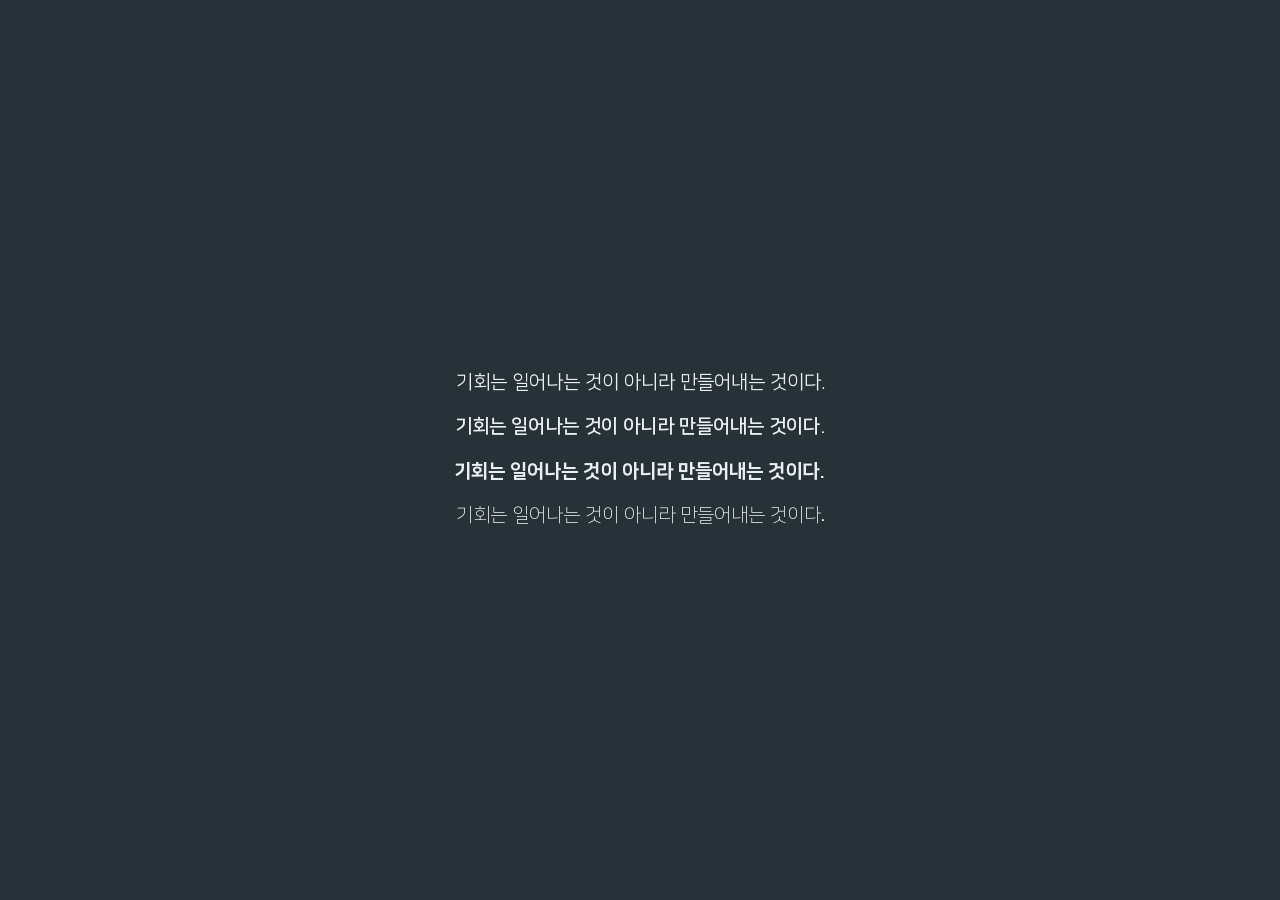
<file: 220106_study/resources/css/font/index.html>
<!DOCTYPE html>
<html lang="ko">

<head>
  <title>나눔스퀘어 웹폰트</title>
  <meta charset="UTF-8">
  <meta name="viewport" content="width=device-width, initial-scale=1">
  <link href="nanumsquare.css" rel="stylesheet">
  <style>
    html, body{margin:0;padding:0;height:100%}
    body{background-color:#263238;font:1.2em/1.3em 'NanumSquare', sans-serif;color:#ECEFF1}
    body > div{display:table;width:100%;height:100%}
    body > div > div{display:table-cell;vertical-align:middle}
    p{text-align:center}
    p strong.extra{font-weight: 800}
    p.light{font-weight: 300}
  </style>
</head>

<body>

  <div>
    <div>
      <p>기회는 일어나는 것이 아니라 만들어내는 것이다.</p>
      <p><strong>기회는 일어나는 것이 아니라 만들어내는 것이다.</strong></p>
      <p><strong class="extra">기회는 일어나는 것이 아니라 만들어내는 것이다.</strong></p>
      <p class="light">기회는 일어나는 것이 아니라 만들어내는 것이다.</p>
    </div>
  </div>

</body>

</html>
</file>
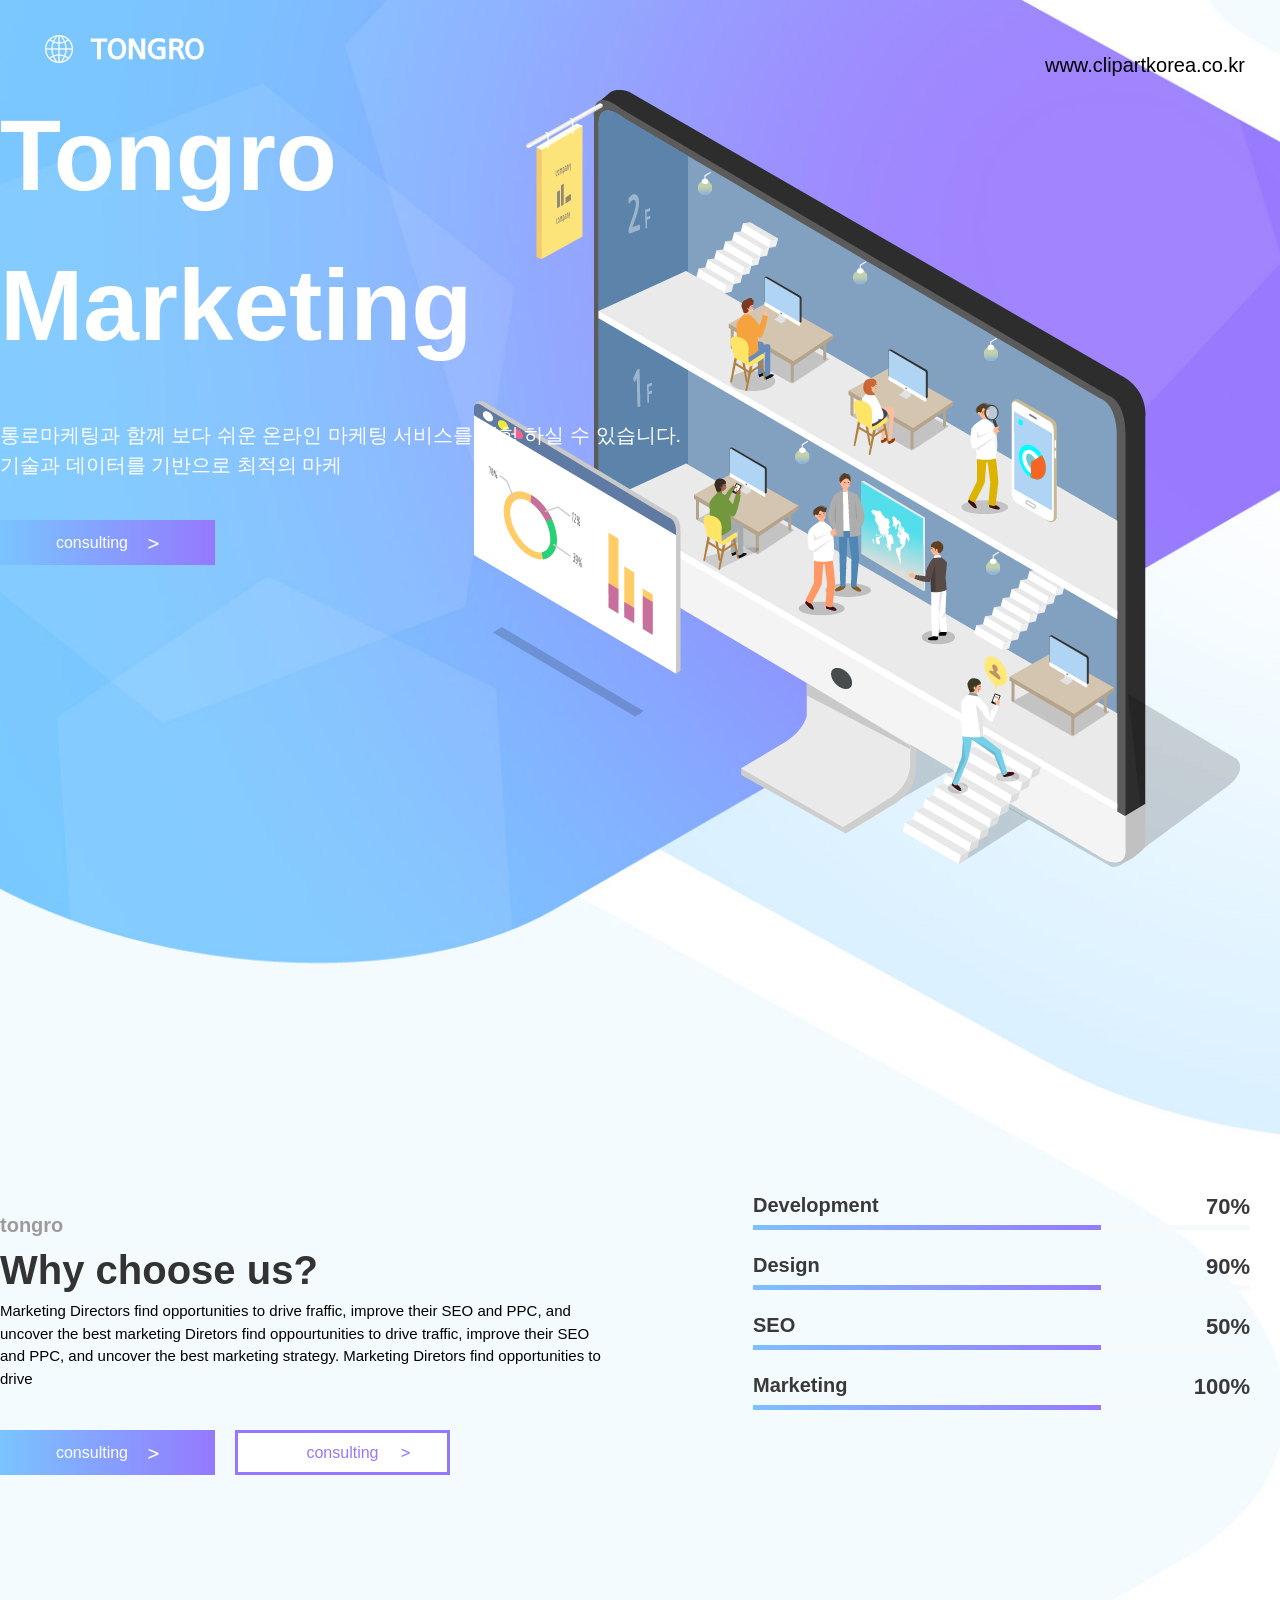
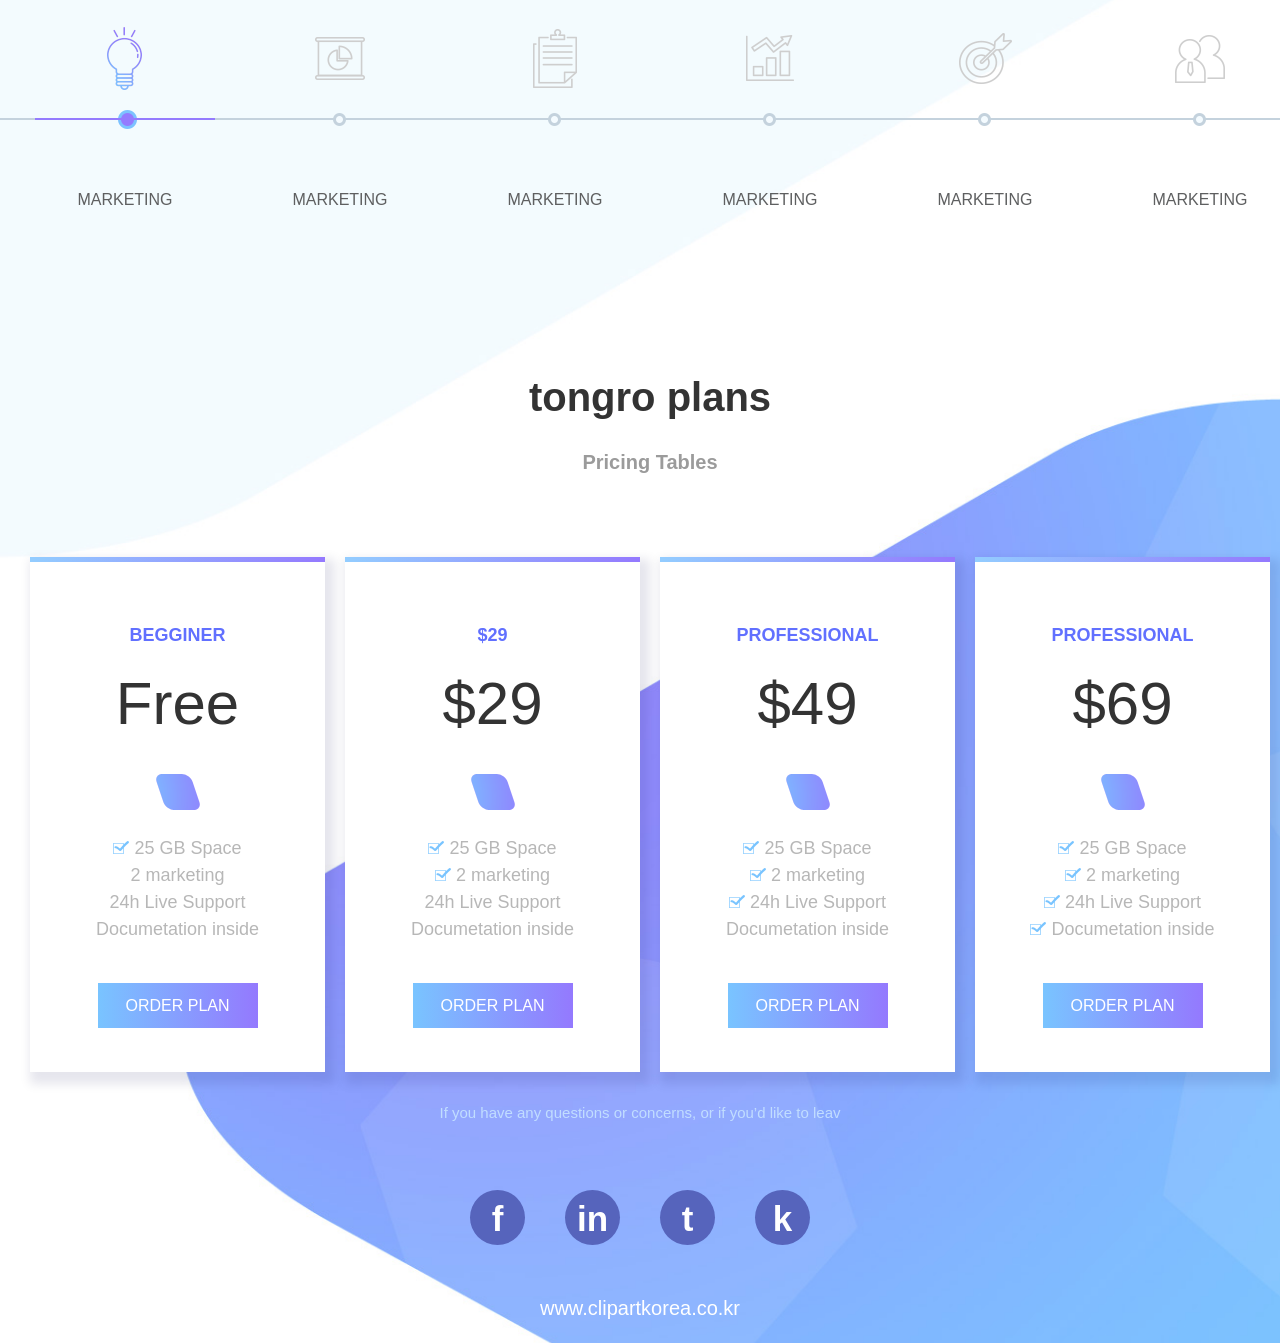
<file: 210507_study/study.html>
<!DOCTYPE html>
<html lang="en">
<head>
    <meta charset="UTF-8">
    <meta http-equiv="X-UA-Compatible" content="IE=edge">
    <meta name="viewport" content="width=device-width, initial-scale=1.0">
    <link rel="stylesheet" href="resources/css/layout.css"
    <title></title>
    <script src="https://code.jquery.com/jquery-3.6.0.min.js"></script>
    <script>
        // $('document').ready(function(){
        //     test();
        // })
        // // test 함수
        // function test() {
        //     console.log('함수 불러옴');
        //     var btnTest = $('.btn_test');
        //     btnTest.click(function(){
        //         console.log('클릭 이벤트');
        //     });
        // }

         $('document').ready(function(){
            test();
         })       
         function test(){
             console.log('함수불러옴');
             var btnTest = $('.btn_test');        
             btnTest.click(function(){
                console.log('클릭이벤트');
             });
             console.log(22);
         }

         $('document').ready(funtion(){

             test();
         })

         function test(){
            console.log('함수불러옴');
            var btnTest = $('.btn_test');
            btnTest.click(function(){
                console.log('클릭이벤트')
            });
            console.log(11);
            
         }  
    </script>
</head>
<body>
    <!-- (s) wrap -->
    <div id="wrap">
        <!-- (s) header -->
         <div id="header">
             <h1 class="logo"><img src="resources/img/logo.png" alt="로고이미미지"></h1>
             <div class="lnk_bx"><a href="#none" class="link_to">www.clipartkorea.co.kr</a></div>             
         </div> 
         <!-- (s) container -->
         <div id="container">
            <!-- (e) header -->
            <!-- (s) visual -->
            <!-- <button class="btn_test">테스트버튼</button> -->
            <section class="visual">
                <div class="inner">
                    <h2 class="info_tit">
                        Tongro<br> Marketing
                    </h2>
                    <div class="info_txt">
                        통로마케팅과 함께 보다 쉬운 온라인 마케팅 서비스를 경험 하실 수 있습니다. <br>
                        기술과 데이터를 기반으로 최적의 마케
                    </div>
                    <div class="btn_wrap">
                        <button class="btn type1">consulting</button>
                    </div>             
                </div>  
            </section>         
            <!-- (e) visual -->
            <!-- (s) introduce -->
            <section class="introduce">
                <div class="inner">
                    <!-- (s) basic_info -->
                    <div class="basic_info">                
                        <h2 class="con_tit">
                            <span class="txt">
                                tongro                    
                            </span>
                            Why choose us?
                        </h2>
                        <div class="txt">
                            Marketing Directors find opportunities to drive fraffic, improve
                            their SEO and PPC, and uncover the best marketing Diretors find oppourtunities
                            to drive traffic, improve their SEO and PPC, and uncover the best marketing strategy.
                            Marketing Diretors find opportunities to drive
                        </div>
                        <div class="btn_wrap">
                            <button class="btn type1">consulting</button>
                            <button class="btn type2">consulting</button>
                        </div>                
                    </div>
                    <!-- (e) basic_info -->
                    <!-- (s) chart_info -->
                    <div class="chart">
                        <ul class="chart_list">
                            <li class="item">                        
                                <div class="process_chart">
                                    <div class="chart_tit">
                                        Development
                                    </div>    
                                    <div class="chart_num">
                                        70%
                                    </div>
                                    <div class="bar">
                                        <span class="gauge" data-percent="70"></span>    
                                    </div>
                                </div>                        
                            </li>
                            <li class="item">                             
                                <div class="process_chart">
                                    <div class="chart_tit">
                                        Design
                                    </div>    
                                    <div class="chart_num">
                                        90%
                                    </div>
                                    <div class="bar">
                                        <span class="gauge" data-percent="70"></span>    
                                    </div>
                                </div>                        
                            </li>
                            <li class="item">                     
                                <div class="process_chart">
                                    <div class="chart_tit">
                                        SEO
                                    </div>    
                                    <div class="chart_num">
                                        50%
                                    </div>
                                    <div class="bar">
                                        <span class="gauge" data-percent="70"></span>    
                                    </div>
                                </div>                        
                            </li>
                            <li class="item">                     
                                <div class="process_chart">
                                    <div class="chart_tit">
                                        Marketing
                                    </div>    
                                    <div class="chart_num">
                                        100%
                                    </div>
                                    <div class="bar">
                                        <span class="gauge" data-percent="70"></span>    
                                    </div>
                                </div>                        
                            </li>
                        </ul>  
                    </div>
                    <!-- (e) chart_info -->
                </div>
            </section>
            <!-- (e) choose_box -->
            <!-- (s) table_box -->
            <section class="business">
                <div class="inner">
                    <ol class="field_list">
                        <li class="item active"><span class="menu ico_bulb"></span><span class="txt">MARKETING</span></li>
                        <li class="item"><span class="menu ico_chart"></span><span class="txt">MARKETING</span></li>
                        <li class="item"><span class="menu ico_record"></span><span class="txt">MARKETING</span></li>
                        <li class="item"><span class="menu ico_graph"></span><span class="txt">MARKETING</span></li>
                        <li class="item"><span class="menu ico_target"></span><span class="txt">MARKETING</span></li>
                        <li class="item"><span class="menu ico_person"></span><span class="txt">MARKETING</span></li>
                    </ol>
                </div>
            </section>
            <!-- (e) table_box -->
            <!-- (s) pricing_box -->
            <section class="pricing_box">
                <div class="inner">
                    <h2 class="con_tit">
                        tongro plans                    
                        <span class="txt">
                            Pricing Tables
                        </span>
                    </h2>   
                    <ul class="pricing_list">
                        <li class="menu">
                            <strong class="tit">                        
                                BEGGINER
                            </strong>
                            <div class="txt">
                                Free
                            </div>
                            <span class="squar_bg">
                                <span class="blind">배경아이콘</span>
                            </span>
                            <ul class="info_list">                           
                                <li class="info_txt"><input type="checkbox" class="inp_chk" id="gb_space"><label for="gb_space"></label>25 GB Space</li>
                                <li class="info_txt">2 marketing</li>
                                <li class="info_txt">24h Live Support</li>
                                <li class="info_txt">Documetation inside</li>
                            </ul>
                            <div class="btn_wrap">
                                <button class="btn type3">
                                    ORDER PLAN
                                </button>
                            </div>
                        </li>
                        <li class="menu">
                            <strong class="tit">                        
                            $29
                            </strong>
                            <div class="txt">
                                $29
                            </div>
                            <span class="squar_bg">
                                <span class="blind">배경아이콘</span>
                            </span>
                            <ul class="info_list">                           
                                <li class="info_txt"><input type="checkbox" class="inp_chk" id="gb_space02"><label for="gb_space02"></label>25 GB Space</li>
                                <li class="info_txt"><input type="checkbox" class="inp_chk" id="gb_space03"><label for="gb_space03"></label>2 marketing</li>
                                <li class="info_txt">24h Live Support</li>
                                <li class="info_txt">Documetation inside</li>
                            </ul>
                            <div class="btn_wrap">
                                <button class="btn type3">
                                    ORDER PLAN
                                </button>
                            </div>
                        </li>
                        <li class="menu">
                            <strong class="tit">                                                
                                PROFESSIONAL
                            </strong>
                            <div class="txt">
                                $49
                            </div>
                            <span class="squar_bg">
                                <span class="blind">배경아이콘</span>
                            </span>
                            <ul class="info_list">                           
                                <li class="info_txt"><input type="checkbox" class="inp_chk" id="gb_space04"><label for="gb_space04"></label>25 GB Space</li>
                                <li class="info_txt"><input type="checkbox" class="inp_chk" id="gb_space05"><label for="gb_space05"></label>2 marketing</li>
                                <li class="info_txt"><input type="checkbox" class="inp_chk" id="gb_space06"><label for="gb_space06"></label>24h Live Support</li>
                                <li class="info_txt">Documetation inside</li>
                            </ul>
                            <div class="btn_wrap">
                                <button class="btn type3">
                                 ORDER PLAN
                                </button>
                            </div>
                        </li>
                        <li class="menu">
                            <strong class="tit">                                                
                                PROFESSIONAL
                            </strong>
                            <div class="txt">
                                $69
                            </div>
                            <span class="squar_bg">
                                <span class="blind">배경아이콘</span>
                            </span>
                            <ul class="info_list">                           
                                <li class="info_txt"><input type="checkbox" class="inp_chk" id="gb_space07"><label for="gb_space07"></label>25 GB Space</li>
                                <li class="info_txt"><input type="checkbox" class="inp_chk" id="gb_space08"><label for="gb_space08"></label>2 marketing</li>
                                <li class="info_txt"><input type="checkbox" class="inp_chk" id="gb_space09"><label for="gb_space09"></label>24h Live Support</li>
                                <li class="info_txt"><input type="checkbox" class="inp_chk" id="gb_space10"><label for="gb_space10"></label>Documetation inside</li>
                            </ul>
                            <div class="btn_wrap">
                                <button class="btn type3">
                                ORDER PLAN
                                </button>
                            </div>
                        </li>
                    </ul>           
                </div>     
            </section>
            <!-- (e) pricing_box -->
            <!-- (s) footer -->
            <footer class="footer">                
                <div class="sentence">
                    If you have any questions or concerns, or if you’d like to leav
                </div>
                <div class="sns">
                    <a href="#none" class="link_to">f</a>
                    <a href="#none" class="link_to">in</a>
                    <a href="#none" class="link_to">t</a>
                    <a href="#none" class="link_to">k</a>
                </div>
                <div class="hompage_adress">
                    www.clipartkorea.co.kr
                </div>
            </footer>
            <!-- (e) footer -->
        </div>
        <!-- (e) container -->
    </div>
    <!-- (e) wrap -->
</body>
</html>
</file>
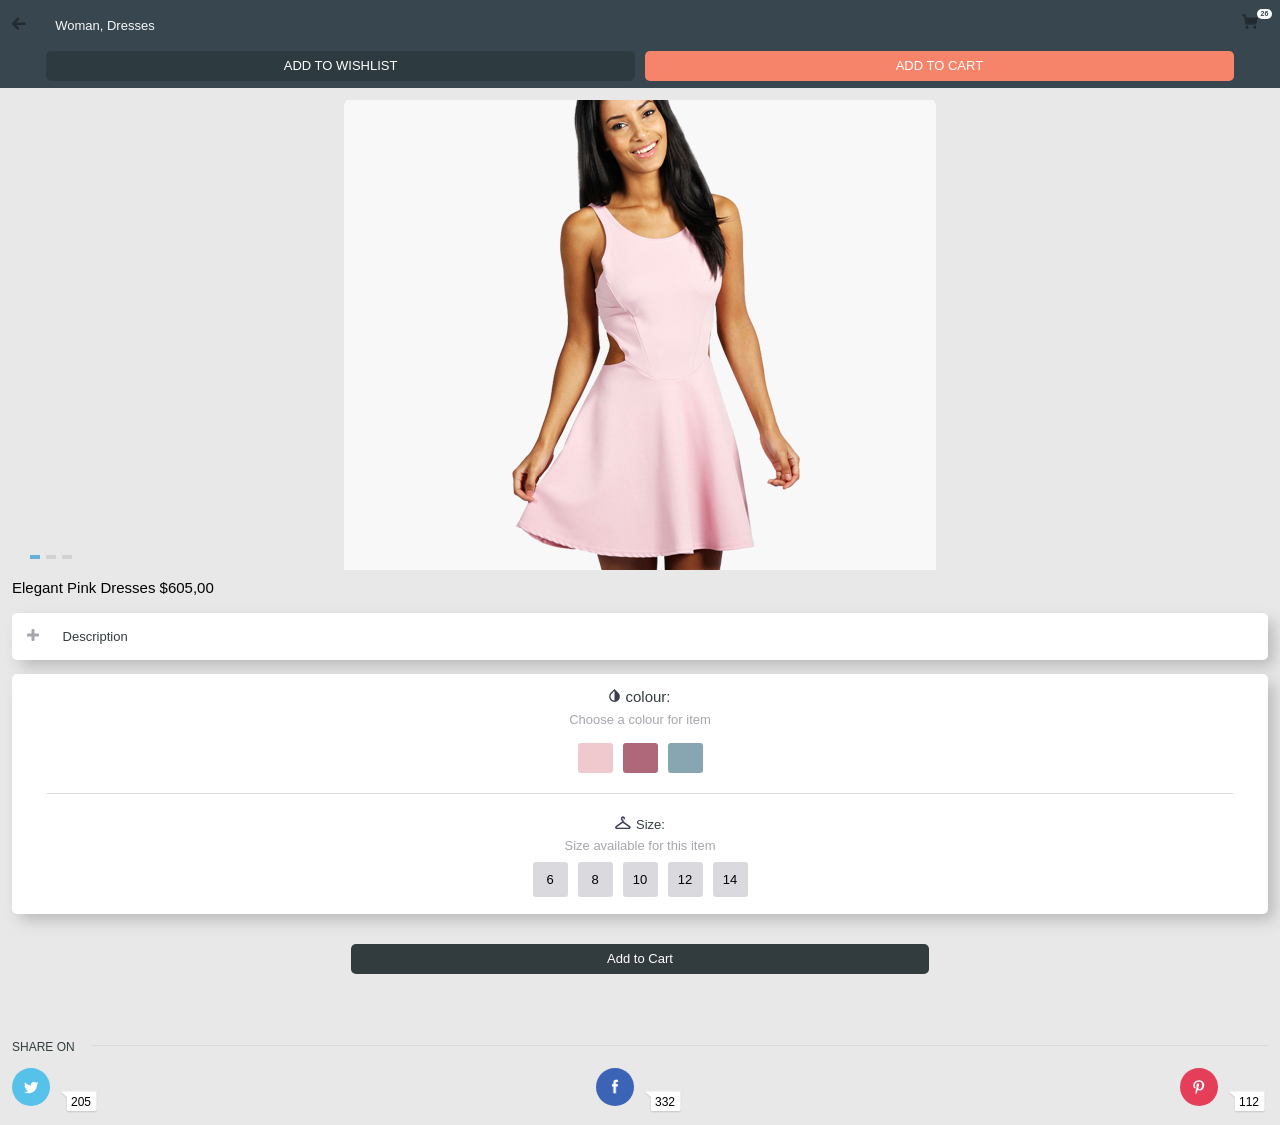
<file: 210530_study/main.html>
<!DOCTYPE html>
<html lang="en">
<head>
    <meta charset="UTF-8">
    <meta http-equiv="X-UA-Compatible" content="IE=edge">
    <meta name="viewport" content="width=device-width, initial-scale=1.0">
    <link rel="stylesheet" href="resources/css/layout.css">
    <link rel="stylesheet" type="text/css" href="resources/css/slick.css"/>
    <title></title>
    <script src="https://code.jquery.com/jquery-3.6.0.min.js"></script>        
    <script type="text/javascript" src="resources/js/slick.js"></script>
</head>
<body>
    <!--  (s) wrap -->
    <div id="wrap">
        <!-- (s) header -->
        <header class="header">
            <div class="header_top">
                <a href="#none" class="btn_menu"></a>
                <span class="tit">Woman, Dresses</span>
                <a href="#none" class="ico_shopping">
                    <span class="ico_num">
                        26
                    </span>
                </a>
            </div>
            <div class="btn_wrap">
                <a href="#none" class="btn type1">ADD TO WISHLIST</a>
                <a href="#none" class="btn type2">ADD TO CART</a>
            </div>
        </header>
        <!-- (e) header -->
        <!-- (s) container -->
        <div class="container">
            <!-- (s) product_wrap -->
              <section class="product_wrap">                  
                  <div class="slide_bx">
                    <div class="slide"><img src="resources/img/thum_img01.png"></div>
                    <div class="slide"><img src="resources/img/thum_img01.png"></div>
                    <div class="slide"><img src="resources/img/thum_img01.png"></div>
                  </div>
                  <div class="item_info">
                      <span class="tit">Elegant Pink Dresses</span>
                      <span class="price_info">
                          $605,00
                      </span>
                  </div>
              </section>  
              <!-- (e) product_wrap -->
              <!-- (s) desc -->
              <div class="desc">                
                  <a href=""#none class="link_to">
                      Description
                  </a>
              </div>
              <!-- (e) des -->
              <!-- (s) shopping_info -->
              <section class="shopping_info">
                  <div class="color_item">
                       <span class="tit">colour:</span> 
                       <span class="txt">Choose a colour for item</span>
                       <div class="chk_box">
                           <a href="#none" class="color01"></a>
                           <a href="#none" class="color02"></a>
                           <a href="#none" class="color03"></a>
                       </div>
                  </div>
                  <div class="size_item">
                      <span class="tit">Size:</span>
                      <span class="txt">Size available for this item</span>
                      <div class="chk_size">
                          <a href="#none" class="num">6</a>
                          <a href="#none" class="num">8</a>
                          <a href="#none" class="num">10</a>
                          <a href="#none" class="num">12</a>
                          <a href="#none" class="num">14</a>
                      </div>
                  </div>                  
               </section>
                <div class="btn_wrap">
                    <a href="#none" class="btn type3">Add to Cart</a>
                </div>                  
              <!-- (e) shopping_info -->              
        </div>
        <!-- (e) container -->
        <!-- (s) footer -->
        <footer class="footer">
            <div class="share_txt">
                SHARE ON
            </div>
            <ul class="share">
                <li class="menu"><a href="#none" class="twi"></a><span class="ico_dodge">205</span></li>
                <li class="menu"><a href="#none" class="fac"></a><span class="ico_dodge">332</span></li>
                <li class="menu"><a href="#none" class="pin"></a><span class="ico_dodge">112</span></li>
            </ul>
        </footer>
        <!-- (e) footer -->
     </div>
     <!--  (e) wrap -->
</body>
<script type="text/javascript">
     $('.slide_bx').slick({
        dots: true,
        arrows: false,
        infinite: true,
        speed: 300,
        slidesToShow: 1,
        adaptiveHeight: true
        });
</script>
</html>
</file>
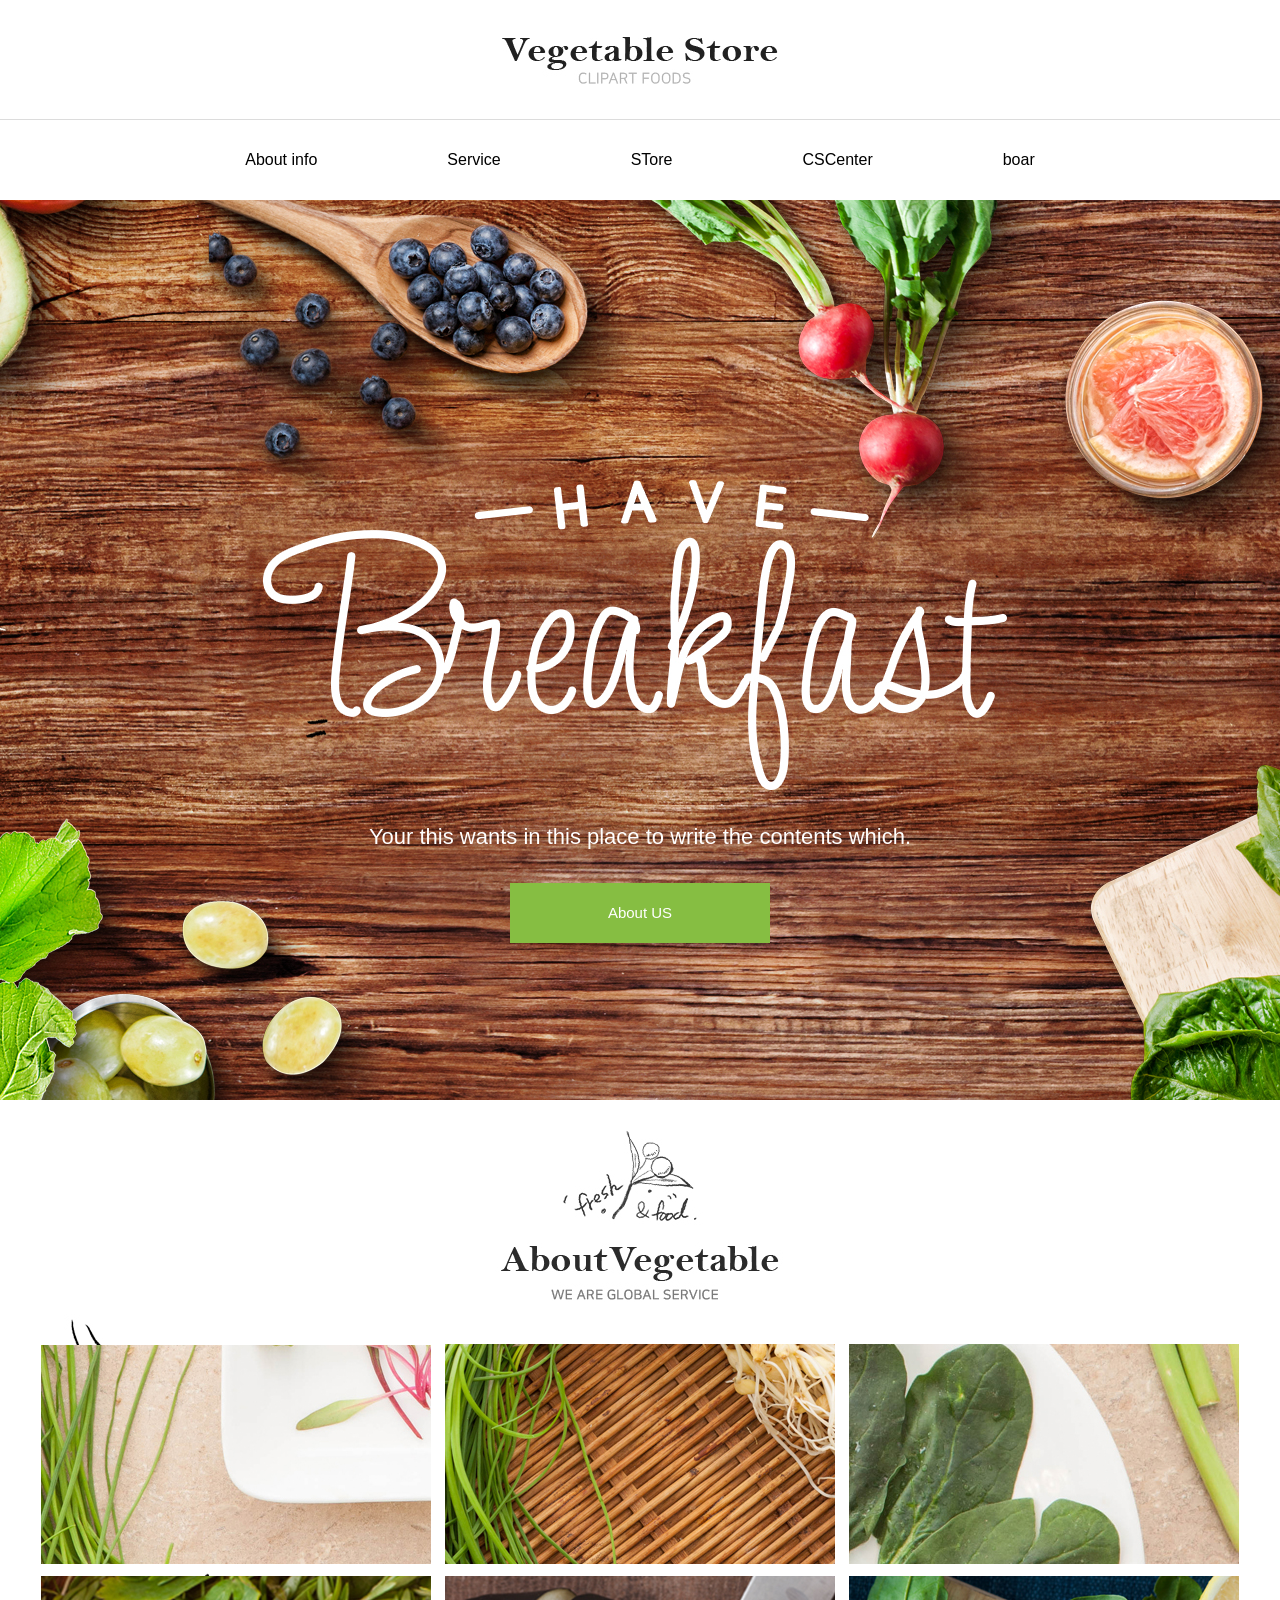
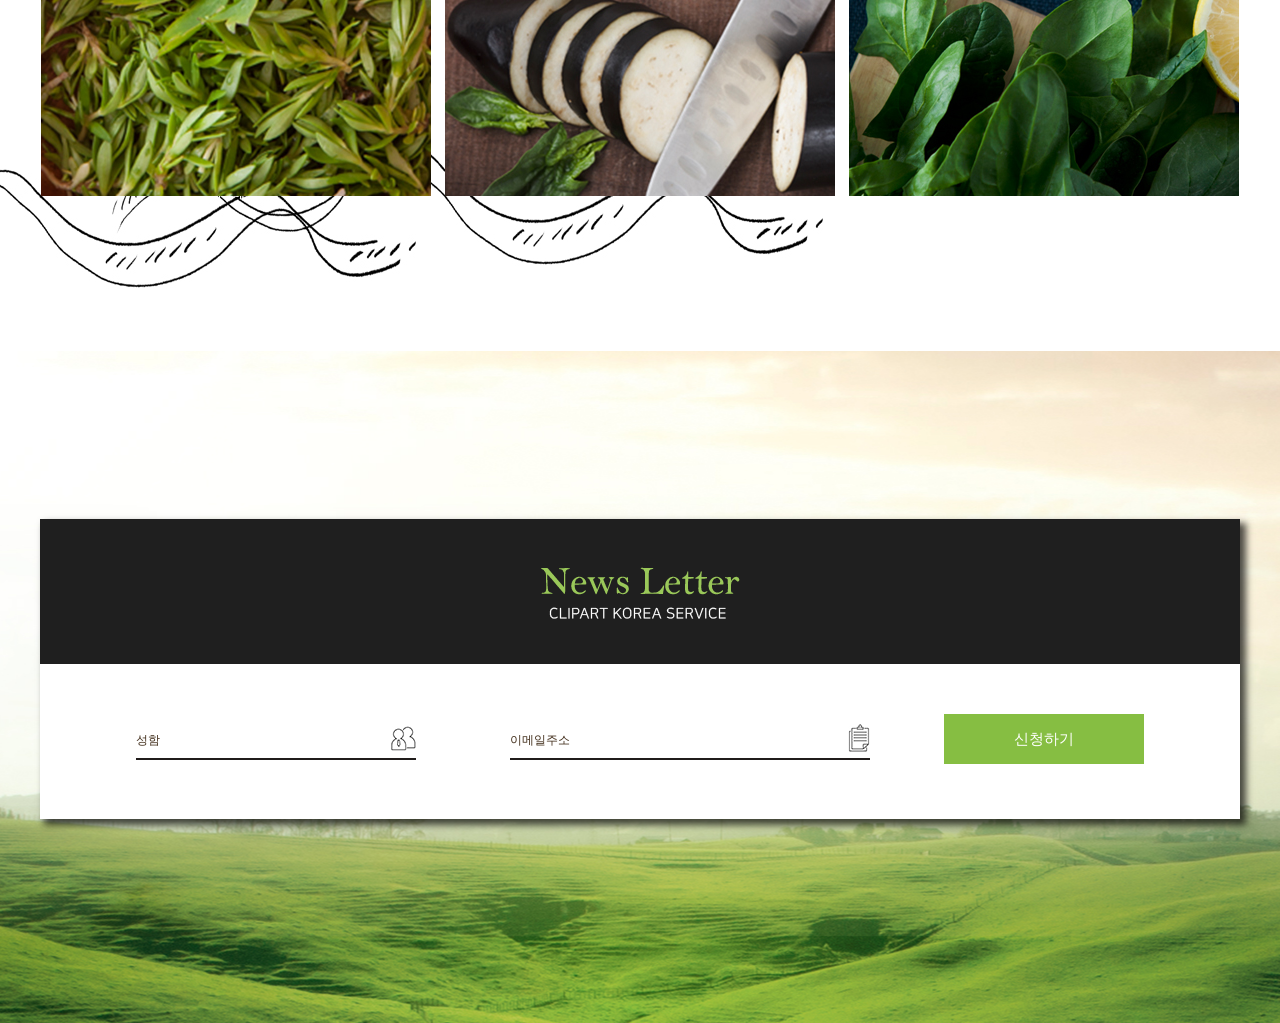
<file: 211210_study/main.html>
<!DOCTYPE html>
<html lang="en">

<head>
    <meta charset="UTF-8">
    <meta http-equiv="X-UA-Compatible" content="IE=edge">
    <meta content="width=device-width,initial-scale=1.0,minimum-scale=1.0,maximum-scale=1.0,user-scalable=no"
        name="viewport">
    <link rel="stylesheet" href="resources/css/layout.css">
    <link rel="stylesheet" type="text/css" href="resources/css/slick.css" />
    <title></title>
    <script src="https://code.jquery.com/jquery-3.6.0.min.js"></script>
    <script type="text/javascript" src="resources/js/slick.js"></script>
</head>

<body>
    <!--  (s) wrap -->
    <div id="wrap">
        <!-- (s) header -->
        <header class="header">
            <h1 class="logo"><a href="#none" class="link_to"><img src="resources/img/img_tit.jpg" class="logo_img"
                        alt="로고 상세 이미지"></a></h1>
            <a href="#none" class="btn_menu mo_only"><span class="icon ico_menu"><span class="blind">더보기</span></a>
            <ul class="gnb_list">
                <li class="menu"><a href="#none" class="link_to">About info</a></li>
                <li class="menu"><a href="#none" class="link_to">Service</a></li>
                <li class="menu"><a href="#none" class="link_to">STore</a></li>
                <li class="menu"><a href="#none" class="link_to">CSCenter</a></li>
                <li class="menu"><a href="#none" class="link_to">boar</a></li>
            </ul>
            <a href="#none" class="menu_search mo_only"><span class="icon ico_search"><span class="blind">검색하기</span></a>
        </header>
        <!-- (e) header -->
        <!-- (s) container -->
        <div class="container">
            <div class="main_content">
                <!-- (s) product_wrap -->
                <div class="visual">
                    <div class="inner">
                        <div class="visual_info">
                            <span class="visual_txt">Your this wants in this place to write the contents which.</span>
                            <a href="#none" class="btn btn_default link_to">About US</a>
                        </div>
                    </div>
                </div>
                <section class="product_info">
                    <div class="inner">
                        <h2 class="product_tit"><img src="resources/img/img_about_tit.jpg" class="img"></h2>
                        <ul class="product_list">
                            <li class="item">
                                <a href="#none" class="link_go">
                                    <img src="resources/img/img_banner_cont01.jpg" class="img pc_only" alt="상세 이미지 참조">
                                    <img src="resources/img/mo_img_banner_cont01.jpg" class="img mo_only"
                                        alt="상세 이미지 참조">
                                    <div class="info">
                                        <strong class="info_tit">
                                            Vegetable
                                        </strong>
                                        <p class="info_txt">
                                            유기농밀가루와 박력분으로
                                            <br>쫄깃한 식감으로 인기있는
                                            <br>베리베리베이글
                                        </p>
                                    </div>
                                </a>
                            </li>
                            <li class="item">
                                <a href="#none" class="link_go">
                                    <img src="resources/img/img_banner_cont02.jpg" class="img pc_only" alt="상세 이미지 참조">
                                    <img src="resources/img/mo_img_banner_cont02.jpg" class="img mo_only"
                                        alt="상세 이미지 참조">
                                </a>
                            </li>
                            <li class="item">
                                <a href="#none" class="link_go">
                                    <img src="resources/img/img_banner_cont03.jpg" class="img pc_only" alt="상세 이미지 참조">
                                    <img src="resources/img/mo_img_banner_cont03.jpg" class="img mo_only" alt="상세 이미지 참조">
                                </a>
                            </li>
                            <li class="item">
                                <a href="#none" class="link_go">
                                    <img src="resources/img/img_banner_cont04.jpg" class="img pc_only" alt="상세 이미지 참조">
                                    <img src="resources/img/mo_img_banner_cont04.jpg" class="img mo_only" alt="상세 이미지 참조">
                                </a>
                              </li>
                            <li class="item">
                                <a href="#none" class="link_go">
                                    <img src="resources/img/img_banner_cont05.jpg" class="img pc_only" alt="상세 이미지 참조">                                    
                                </a>
                            </li>
                            <li class="item">
                                <a href="#none" class="link_go">
                                    <img src="resources/img/img_banner_cont06.jpg" class="img pc_only" alt="상세 이미지 참조">
                                </a>
                            </li>
                        </ul>
                    </div>
                </section>
                <section class="news_letter">
                    <div class="inner">
                        <div class="news_desc">
                            <h2 class="news_tit">
                                <img src="resources/img/new_tit.png" class="img" alt="상세 이미지 참조">
                            </h2>
                            <ul class="member_info">
                                <li class="item">
                                    <div class="member_box member_name">
                                        <input type="text" placeholder="성함" class="inp_text">
                                        <span class="icon ico_person">
                                            <span class="blind">성함 검색하기</span>
                                        </span>
                                    </div>
                                </li>
                                <li class="item">
                                    <div class="member_box member_mail">
                                        <input type="text" placeholder="이메일주소" class="inp_text">
                                        <span class="icon ico_mail">
                                            <span class="blind">이메일 검색하기</span>
                                        </span>
                                    </div>
                                </li>                                
                                <button type="button" class="btn btn_default btn_news">
                                    신청하기
                                </button>                                
                            </ul>
                        </div>
                    </div>
                </section>
            </div>
        </div>
        <!-- (e) container -->
        <!-- (e) footer -->
    </div>
    <!--  (e) wrap -->
</body>
<script type="text/javascript">

</script>

</html>
</file>
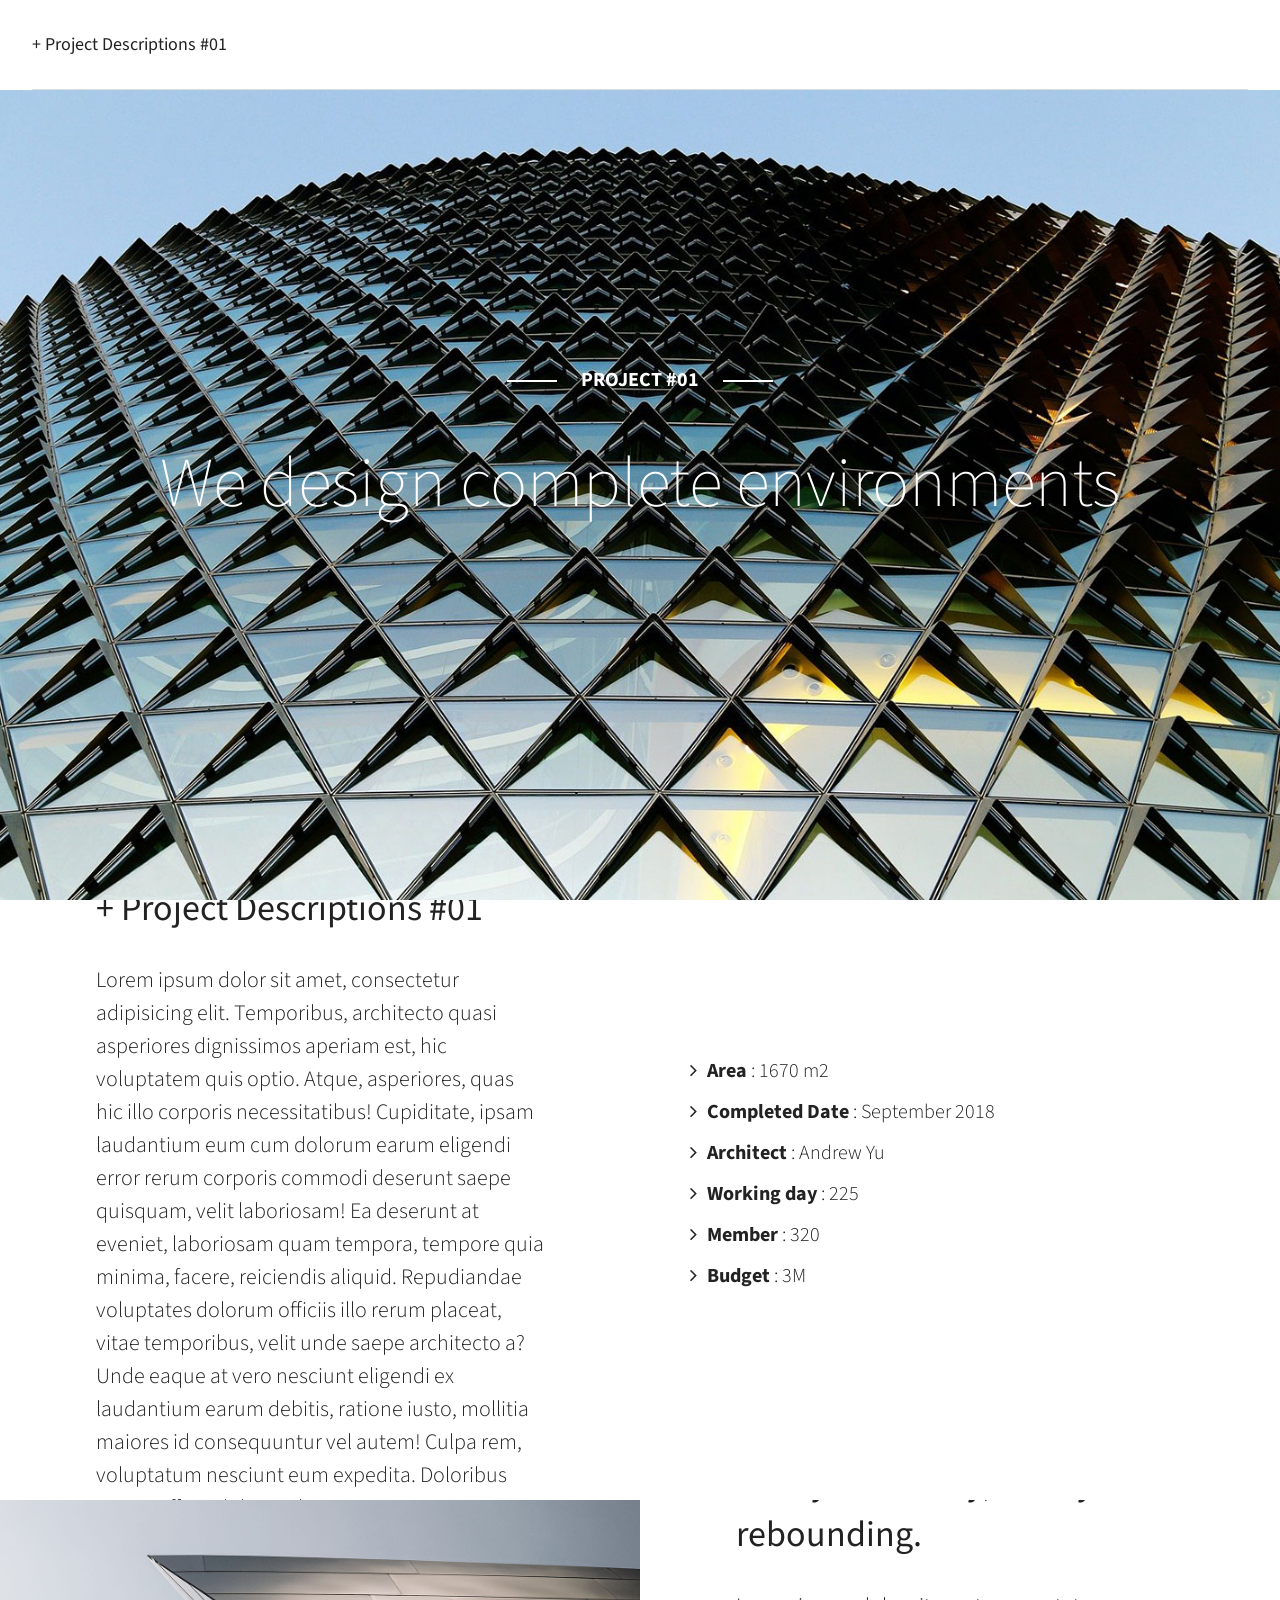
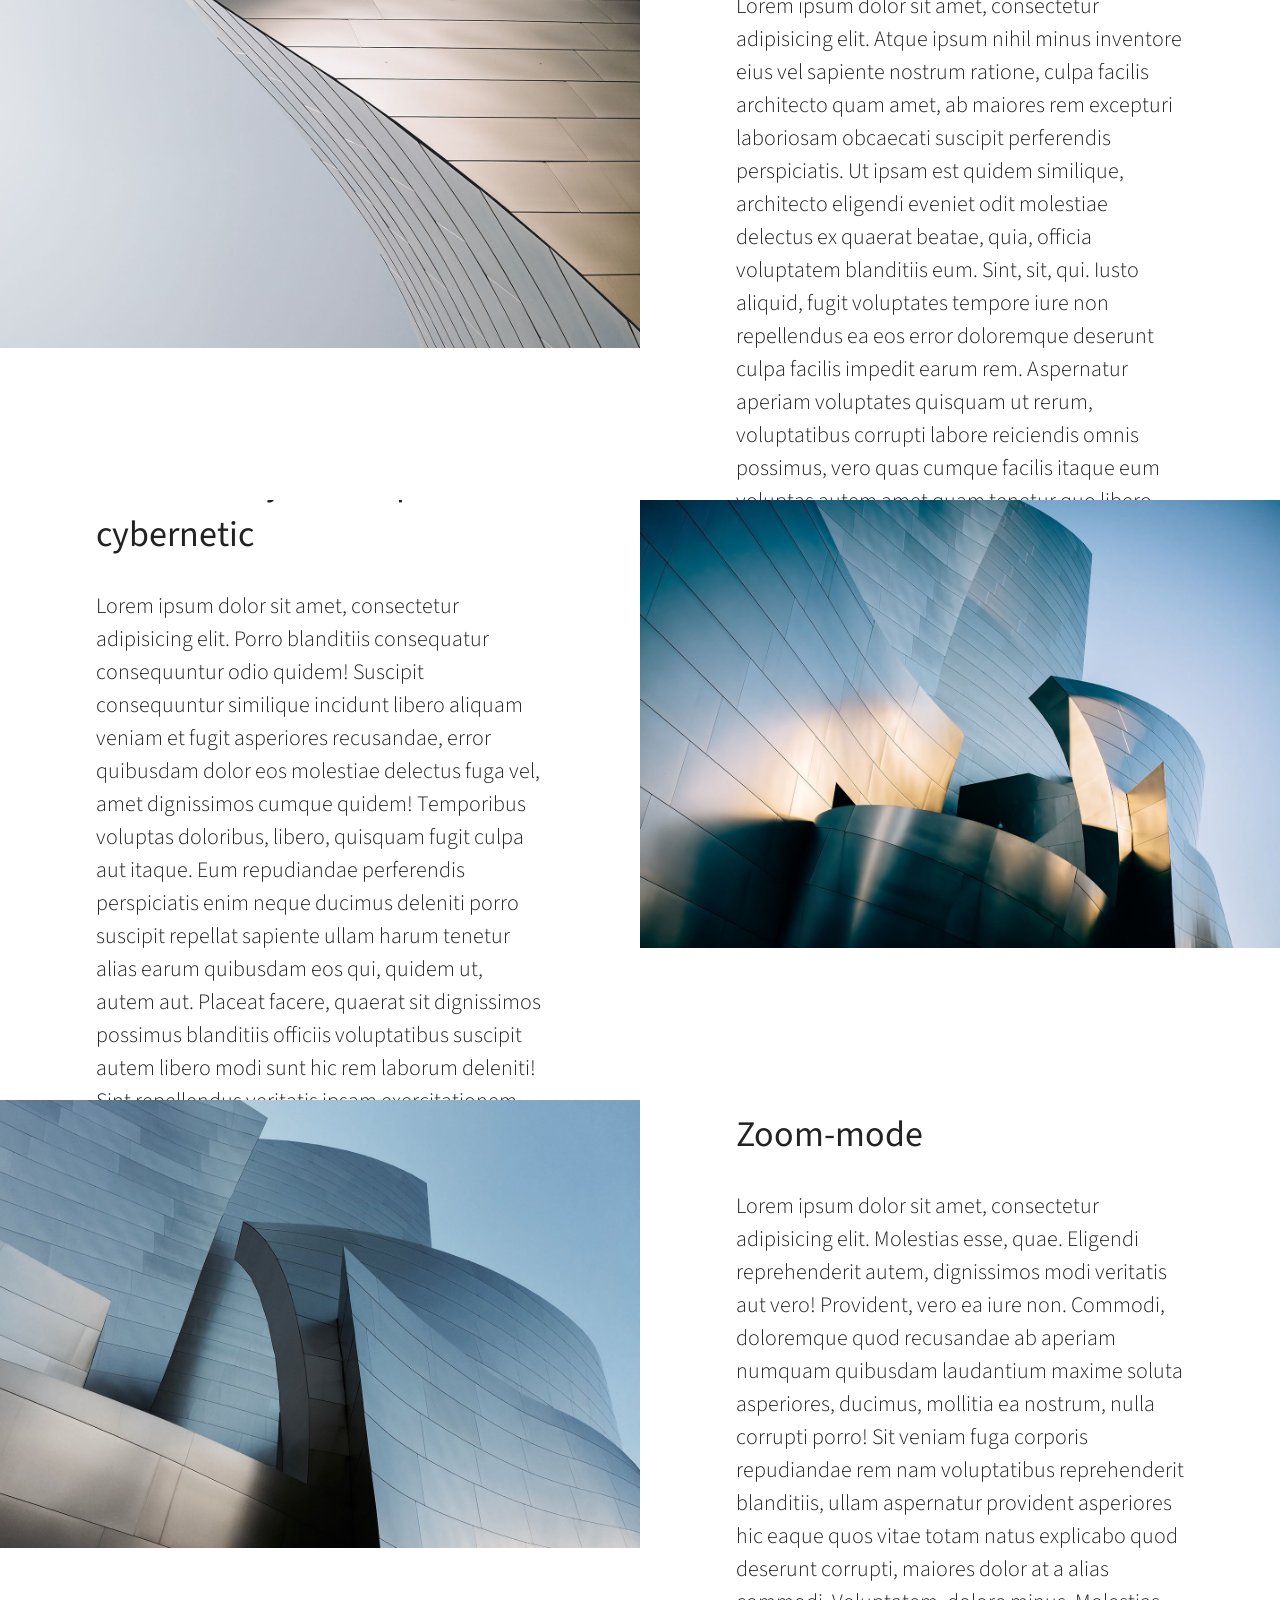
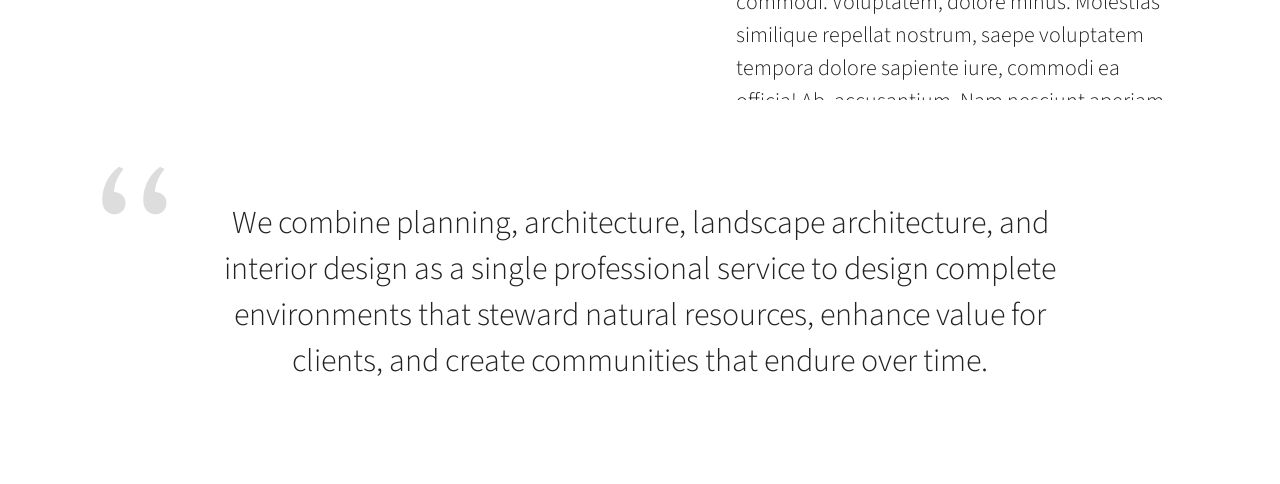
<file: portfolio_ver01/project-detail-01.html>
<!DOCTYPE html>
<html lang="ko">
<head>
  <meta charset="UTF-8">
  <meta name="viewport" content="width=device-width, user-scalable=yes, initial-scale=1.0">
  <title>Project #01 : Design Works</title>
  <link rel="stylesheet" href="style.css">
  <link rel="stylesheet" href="responsive.css">
</head>
<body>
 
  <div class="modal project-detail">
    <div class="header">
      <div class="header-inner">
        <div class="modal-display">+ Project Descriptions #01</div>
      </div>
    </div>
    <div class="hiring-main project-main1">
      <div class="hiring-heading">
        <span>Project #01</span>
        <h1>We design complete environments</h1>
      </div>
    </div>
    <article class="hiring-info">
      <div class="center-parent">
        <div class="center-child">
          <h2>+ Project Descriptions #01</h2>
          <p>
            Lorem ipsum dolor sit amet, consectetur adipisicing elit. Temporibus, architecto quasi asperiores dignissimos aperiam est, hic voluptatem quis optio. Atque, asperiores, quas hic illo corporis necessitatibus! Cupiditate, ipsam laudantium eum cum dolorum earum eligendi error rerum corporis commodi deserunt saepe quisquam, velit laboriosam! Ea deserunt at eveniet, laboriosam quam tempora, tempore quia minima, facere, reiciendis aliquid. Repudiandae voluptates dolorum officiis illo rerum placeat, vitae temporibus, velit unde saepe architecto a? Unde eaque at vero nesciunt eligendi ex laudantium earum debitis, ratione iusto, mollitia maiores id consequuntur vel autem! Culpa rem, voluptatum nesciunt eum expedita. Doloribus eaque officia dolor. In, hic.
          </p>
        </div>
      </div>
      <div class="photo project-info">
        <ul>
          <li><b>Area</b> : 1670 m2</li>
          <li><b>Completed Date</b> : September 2018</li>
          <li><b>Architect</b> : Andrew Yu</li>
          <li><b>Working day</b> : 225</li>
          <li><b>Member</b> : 320</li>
          <li><b>Budget</b> : 3M</li>
        </ul>
      </div>
    </article>
    <article class="hiring-info">
      <div class="photo">
        <img src="images/project-main-01-02.jpg">
      </div>
      <div class="center-parent">
        <div class="center-child">
          <h2>Today it is busily, loudly rebounding.</h2>
          <p>
            Lorem ipsum dolor sit amet, consectetur adipisicing elit. Atque ipsum nihil minus inventore eius vel sapiente nostrum ratione, culpa facilis architecto quam amet, ab maiores rem excepturi laboriosam obcaecati suscipit perferendis perspiciatis. Ut ipsam est quidem similique, architecto eligendi eveniet odit molestiae delectus ex quaerat beatae, quia, officia voluptatem blanditiis eum. Sint, sit, qui. Iusto aliquid, fugit voluptates tempore iure non repellendus ea eos error doloremque deserunt culpa facilis impedit earum rem. Aspernatur aperiam voluptates quisquam ut rerum, voluptatibus corrupti labore reiciendis omnis possimus, vero quas cumque facilis itaque eum voluptas autem amet quam tenetur quo libero sed facere? Esse.
          </p>
        </div>
      </div>
    </article>
    <article class="hiring-info">
      <div class="center-parent">
        <div class="center-child">
          <h2>invisible city was a space of cybernetic</h2>
          <p>
            Lorem ipsum dolor sit amet, consectetur adipisicing elit. Porro blanditiis consequatur consequuntur odio quidem! Suscipit consequuntur similique incidunt libero aliquam veniam et fugit asperiores recusandae, error quibusdam dolor eos molestiae delectus fuga vel, amet dignissimos cumque quidem! Temporibus voluptas doloribus, libero, quisquam fugit culpa aut itaque. Eum repudiandae perferendis perspiciatis enim neque ducimus deleniti porro suscipit repellat sapiente ullam harum tenetur alias earum quibusdam eos qui, quidem ut, autem aut. Placeat facere, quaerat sit dignissimos possimus blanditiis officiis voluptatibus suscipit autem libero modi sunt hic rem laborum deleniti! Sint repellendus veritatis ipsam exercitationem facere quidem culpa, ea, aut voluptatibus eveniet.
          </p>
        </div>
      </div>
      <div class="photo">
        <img src="images/project-main-01-03.jpg">
      </div>
    </article>
    <article class="hiring-info">
      <div class="photo">
        <img src="images/project-main-01-04.jpg">
      </div>
      <div class="center-parent">
        <div class="center-child">
          <h2>This work-network shared in Zoom-mode</h2>
          <p>
            Lorem ipsum dolor sit amet, consectetur adipisicing elit. Molestias esse, quae. Eligendi reprehenderit autem, dignissimos modi veritatis aut vero! Provident, vero ea iure non. Commodi, doloremque quod recusandae ab aperiam numquam quibusdam laudantium maxime soluta asperiores, ducimus, mollitia ea nostrum, nulla corrupti porro! Sit veniam fuga corporis repudiandae rem nam voluptatibus reprehenderit blanditiis, ullam aspernatur provident asperiores hic eaque quos vitae totam natus explicabo quod deserunt corrupti, maiores dolor at a alias commodi. Voluptatem, dolore minus. Molestias similique repellat nostrum, saepe voluptatem tempora dolore sapiente iure, commodi ea officia! Ab, accusantium. Nam nesciunt aperiam sequi nemo quasi laborum non modi!
          </p>
        </div>
      </div>
    </article>
    <article class="hiring-slogan">
      <p>
        We combine planning, architecture, landscape architecture, and interior design as a single professional service to design complete environments that steward natural resources, enhance value for clients, and create communities that endure over time.

      </p>
    </article>
  </div>
  
</body>
</html>
</file>
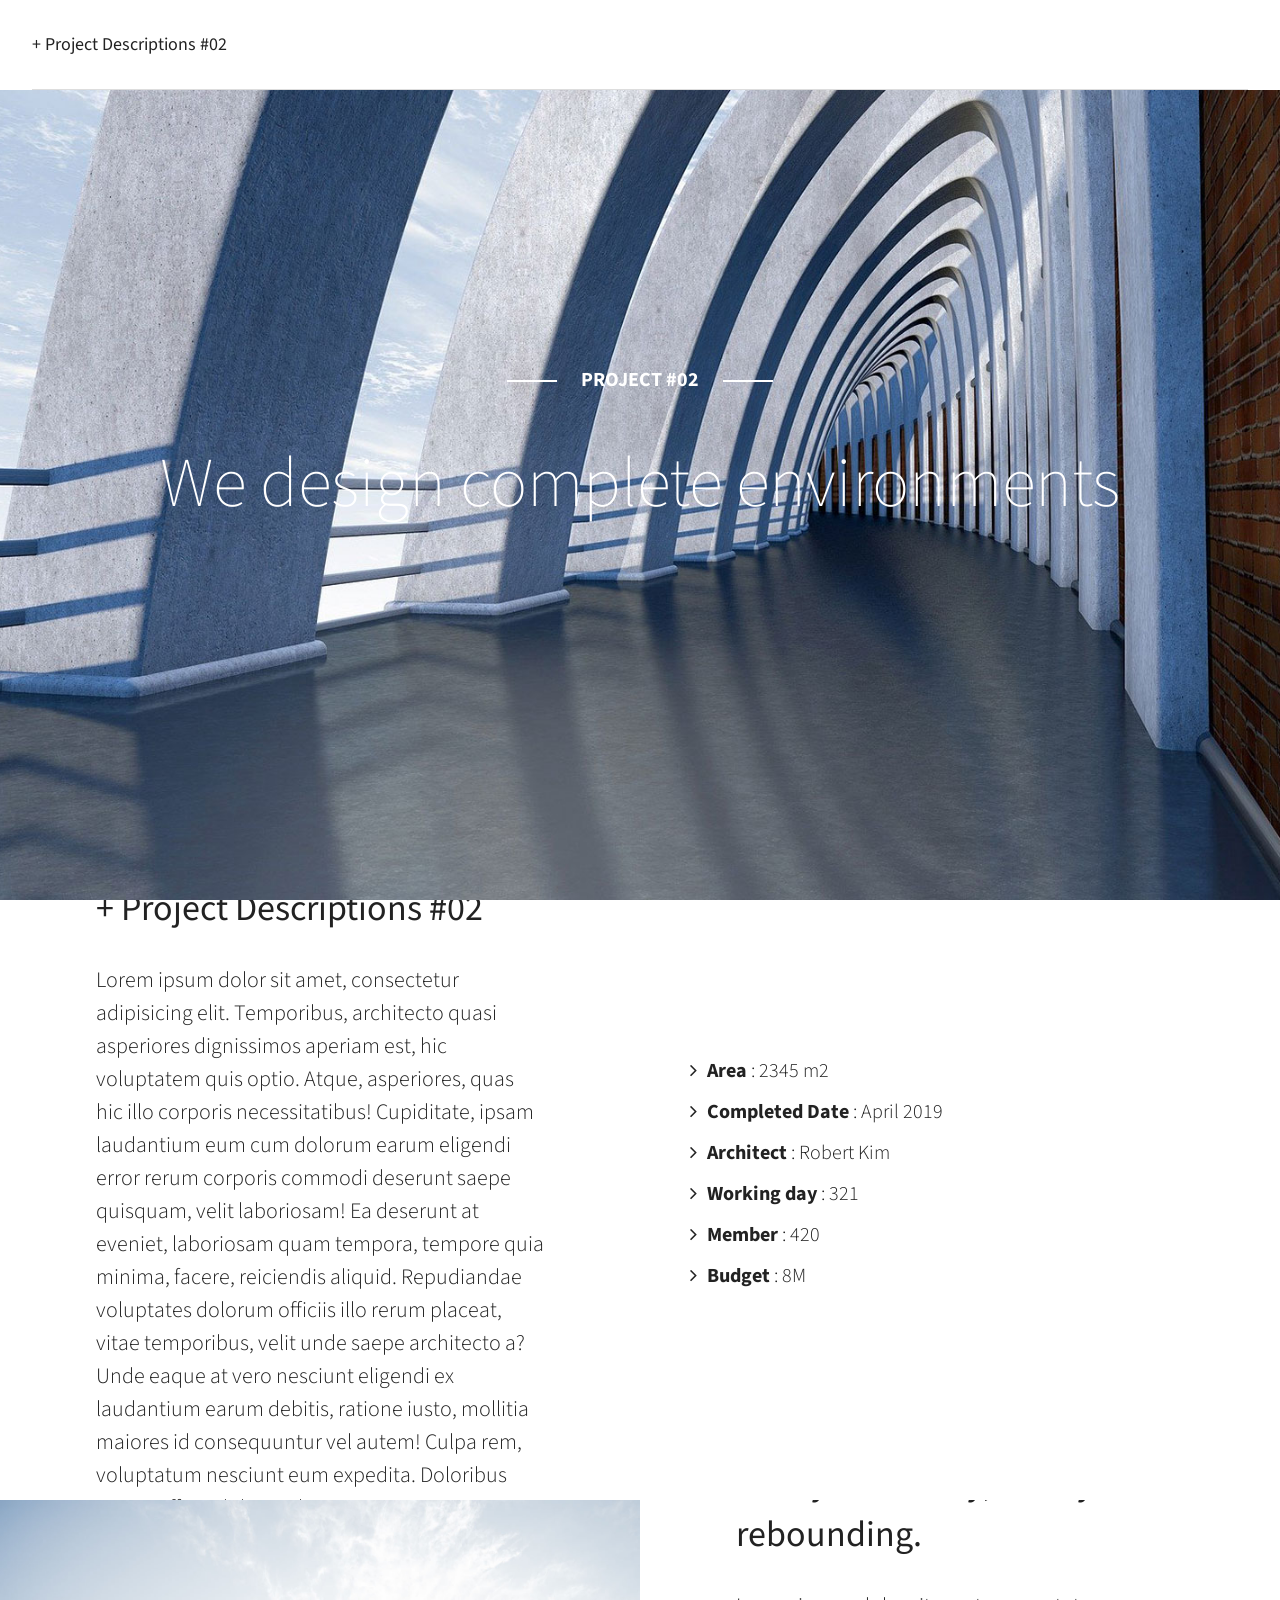
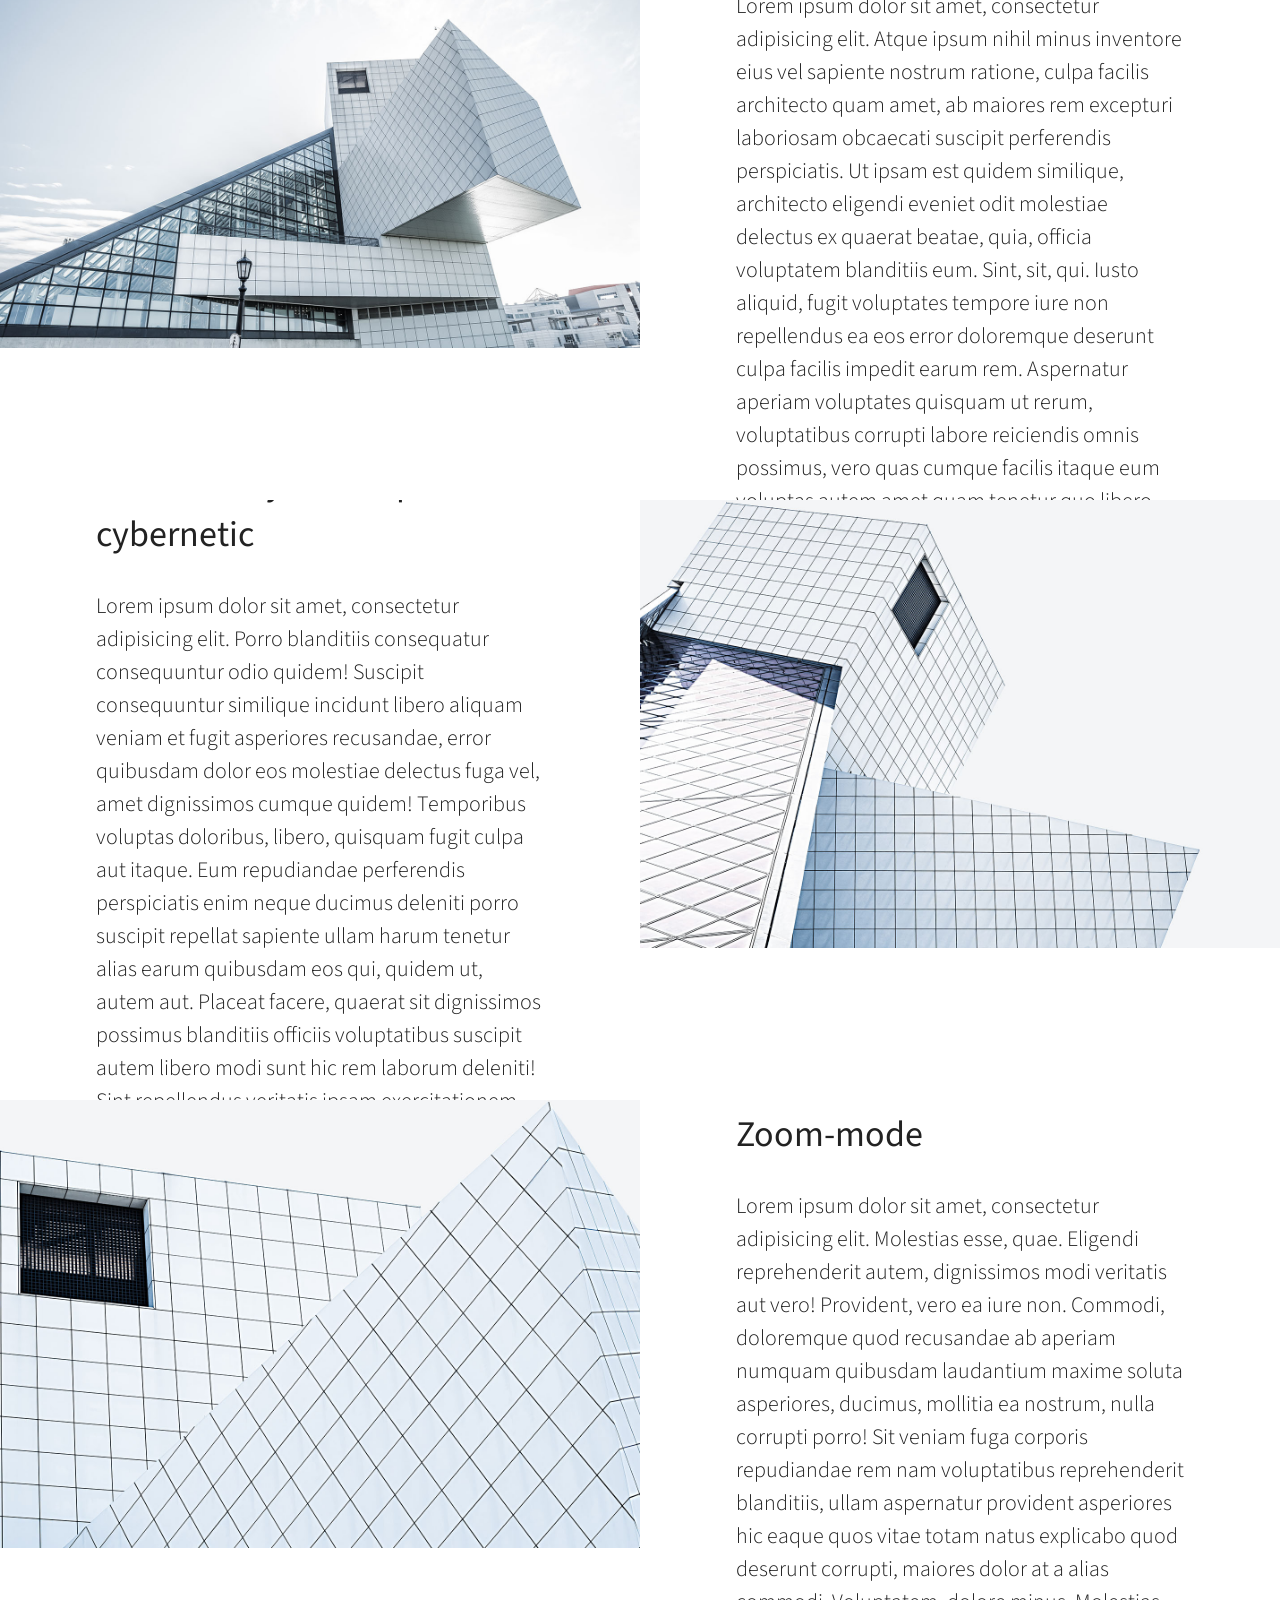
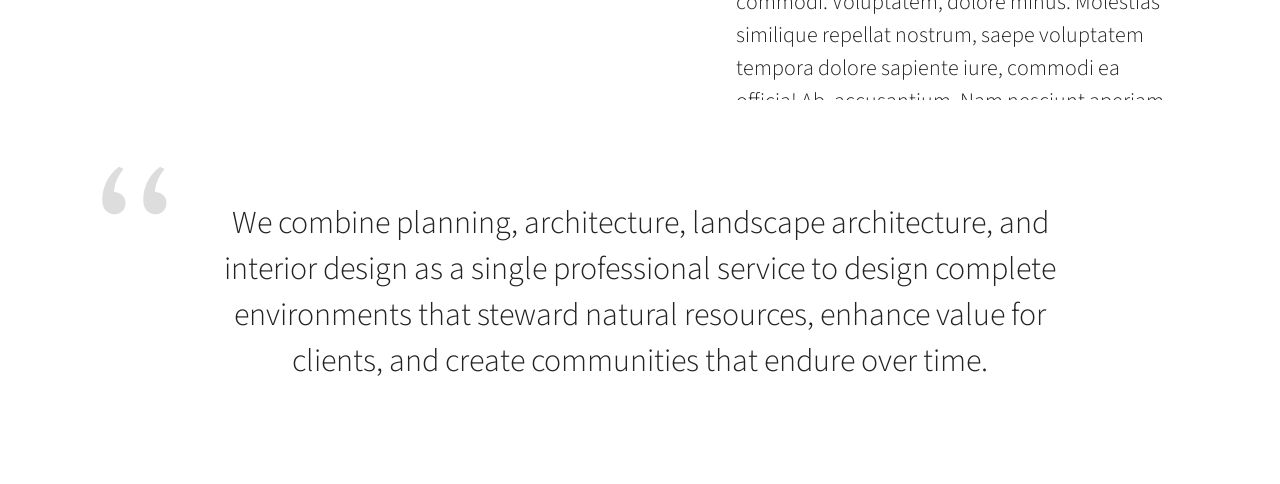
<file: portfolio_ver01/project-detail-02.html>
<!DOCTYPE html>
<html lang="ko">
<head>
  <meta charset="UTF-8">
  <meta name="viewport" content="width=device-width, user-scalable=yes, initial-scale=1.0">
  <title>Project #02 : Design Works</title>
  <link rel="stylesheet" href="style.css">
  <link rel="stylesheet" href="responsive.css">
</head>
<body>
 
  <div class="modal project-detail">
    <div class="header">
      <div class="header-inner">
        <div class="modal-display">+ Project Descriptions #02</div>
      </div>
    </div>
    <div class="hiring-main project-main2">
      <div class="hiring-heading">
        <span>Project #02</span>
        <h1>We design complete environments</h1>
      </div>
    </div>
    <article class="hiring-info">
      <div class="center-parent">
        <div class="center-child">
          <h2>+ Project Descriptions #02</h2>
          <p>
            Lorem ipsum dolor sit amet, consectetur adipisicing elit. Temporibus, architecto quasi asperiores dignissimos aperiam est, hic voluptatem quis optio. Atque, asperiores, quas hic illo corporis necessitatibus! Cupiditate, ipsam laudantium eum cum dolorum earum eligendi error rerum corporis commodi deserunt saepe quisquam, velit laboriosam! Ea deserunt at eveniet, laboriosam quam tempora, tempore quia minima, facere, reiciendis aliquid. Repudiandae voluptates dolorum officiis illo rerum placeat, vitae temporibus, velit unde saepe architecto a? Unde eaque at vero nesciunt eligendi ex laudantium earum debitis, ratione iusto, mollitia maiores id consequuntur vel autem! Culpa rem, voluptatum nesciunt eum expedita. Doloribus eaque officia dolor. In, hic.
          </p>
        </div>
      </div>
      <div class="photo project-info">
        <ul>
          <li><b>Area</b> : 2345 m2</li>
          <li><b>Completed Date</b> : April 2019</li>
          <li><b>Architect</b> : Robert Kim</li>
          <li><b>Working day</b> : 321</li>
          <li><b>Member</b> : 420</li>
          <li><b>Budget</b> : 8M</li>
        </ul>
      </div>
    </article>
    <article class="hiring-info">
      <div class="photo">
        <img src="images/project-main-02-02.jpg">
      </div>
      <div class="center-parent">
        <div class="center-child">
          <h2>Today it is busily, loudly rebounding.</h2>
          <p>
            Lorem ipsum dolor sit amet, consectetur adipisicing elit. Atque ipsum nihil minus inventore eius vel sapiente nostrum ratione, culpa facilis architecto quam amet, ab maiores rem excepturi laboriosam obcaecati suscipit perferendis perspiciatis. Ut ipsam est quidem similique, architecto eligendi eveniet odit molestiae delectus ex quaerat beatae, quia, officia voluptatem blanditiis eum. Sint, sit, qui. Iusto aliquid, fugit voluptates tempore iure non repellendus ea eos error doloremque deserunt culpa facilis impedit earum rem. Aspernatur aperiam voluptates quisquam ut rerum, voluptatibus corrupti labore reiciendis omnis possimus, vero quas cumque facilis itaque eum voluptas autem amet quam tenetur quo libero sed facere? Esse.
          </p>
        </div>
      </div>
    </article>
    <article class="hiring-info">
      <div class="center-parent">
        <div class="center-child">
          <h2>invisible city was a space of cybernetic</h2>
          <p>
            Lorem ipsum dolor sit amet, consectetur adipisicing elit. Porro blanditiis consequatur consequuntur odio quidem! Suscipit consequuntur similique incidunt libero aliquam veniam et fugit asperiores recusandae, error quibusdam dolor eos molestiae delectus fuga vel, amet dignissimos cumque quidem! Temporibus voluptas doloribus, libero, quisquam fugit culpa aut itaque. Eum repudiandae perferendis perspiciatis enim neque ducimus deleniti porro suscipit repellat sapiente ullam harum tenetur alias earum quibusdam eos qui, quidem ut, autem aut. Placeat facere, quaerat sit dignissimos possimus blanditiis officiis voluptatibus suscipit autem libero modi sunt hic rem laborum deleniti! Sint repellendus veritatis ipsam exercitationem facere quidem culpa, ea, aut voluptatibus eveniet.
          </p>
        </div>
      </div>
      <div class="photo">
        <img src="images/project-main-02-03.jpg">
      </div>
    </article>
    <article class="hiring-info">
      <div class="photo">
        <img src="images/project-main-02-04.jpg">
      </div>
      <div class="center-parent">
        <div class="center-child">
          <h2>This work-network shared in Zoom-mode</h2>
          <p>
            Lorem ipsum dolor sit amet, consectetur adipisicing elit. Molestias esse, quae. Eligendi reprehenderit autem, dignissimos modi veritatis aut vero! Provident, vero ea iure non. Commodi, doloremque quod recusandae ab aperiam numquam quibusdam laudantium maxime soluta asperiores, ducimus, mollitia ea nostrum, nulla corrupti porro! Sit veniam fuga corporis repudiandae rem nam voluptatibus reprehenderit blanditiis, ullam aspernatur provident asperiores hic eaque quos vitae totam natus explicabo quod deserunt corrupti, maiores dolor at a alias commodi. Voluptatem, dolore minus. Molestias similique repellat nostrum, saepe voluptatem tempora dolore sapiente iure, commodi ea officia! Ab, accusantium. Nam nesciunt aperiam sequi nemo quasi laborum non modi!
          </p>
        </div>
      </div>
    </article>
    <article class="hiring-slogan">
      <p>
        We combine planning, architecture, landscape architecture, and interior design as a single professional service to design complete environments that steward natural resources, enhance value for clients, and create communities that endure over time.

      </p>
    </article>
  </div>
  
</body>
</html>
</file>
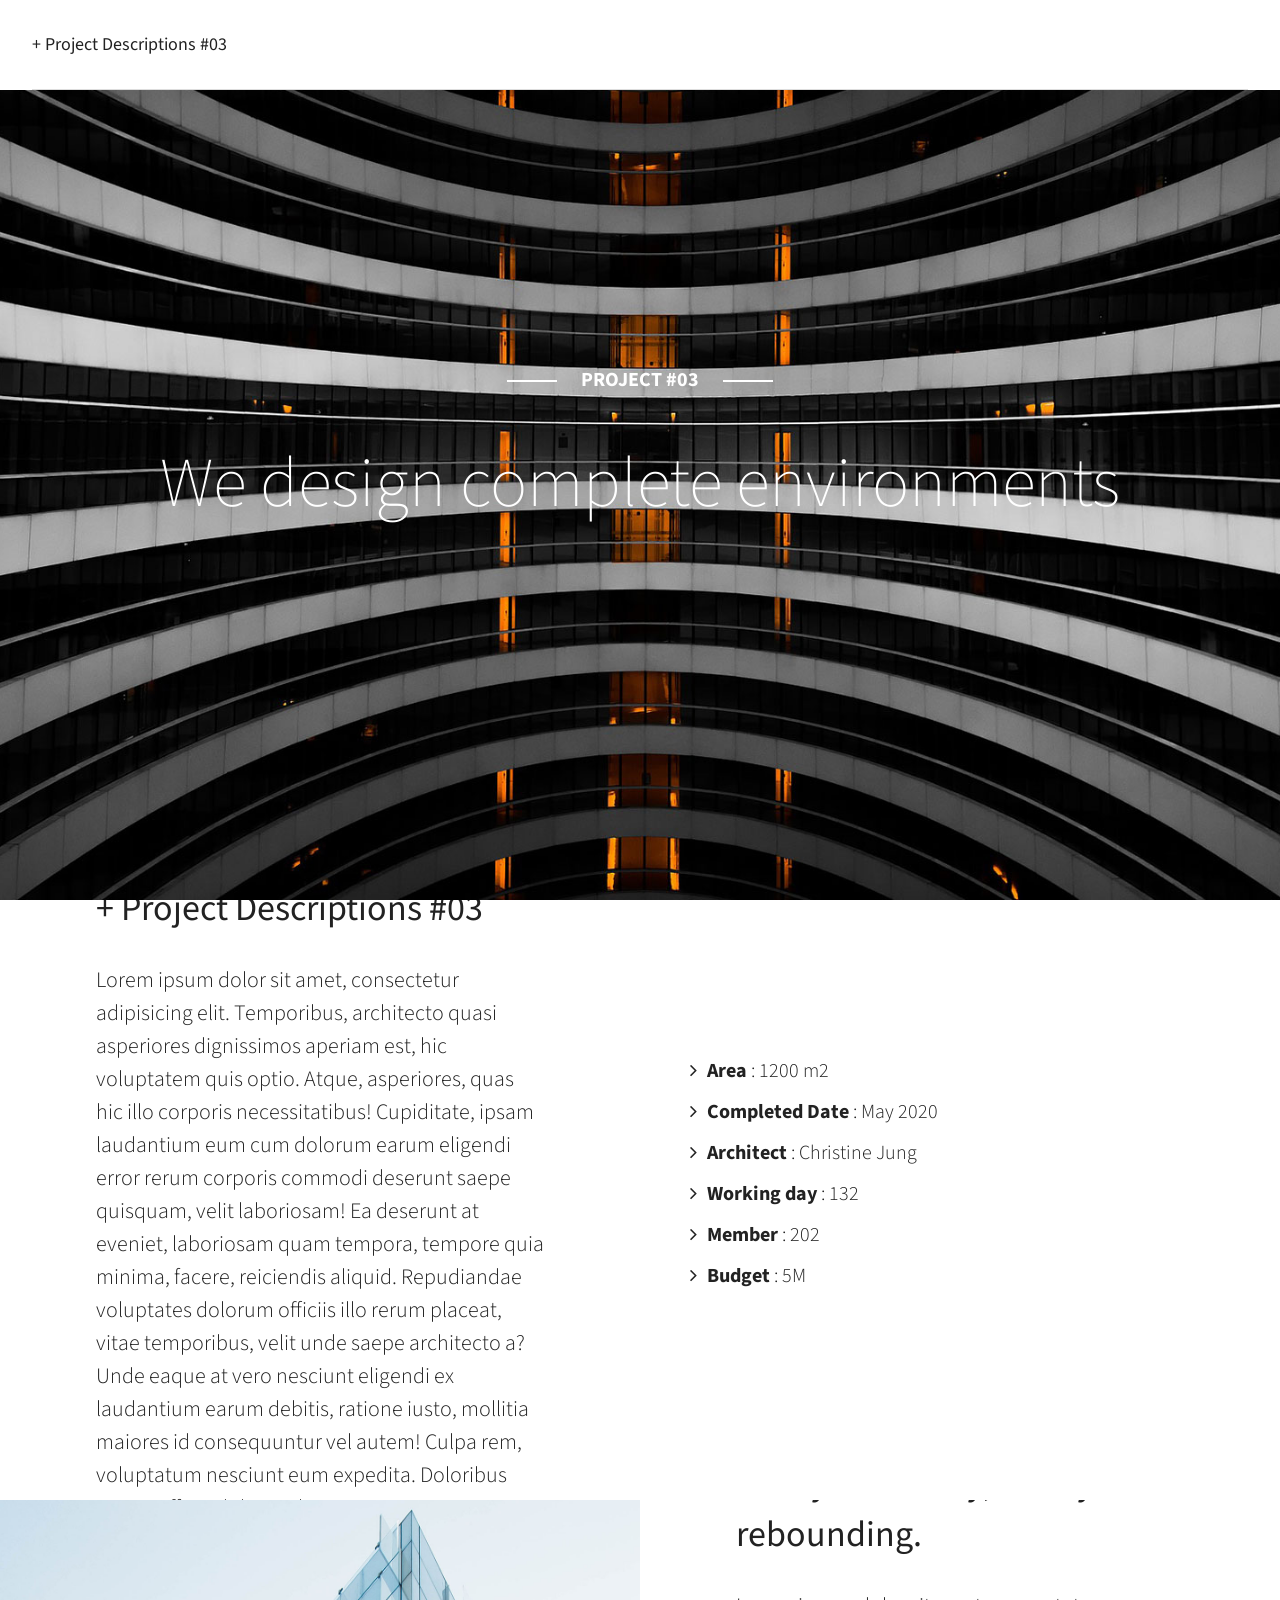
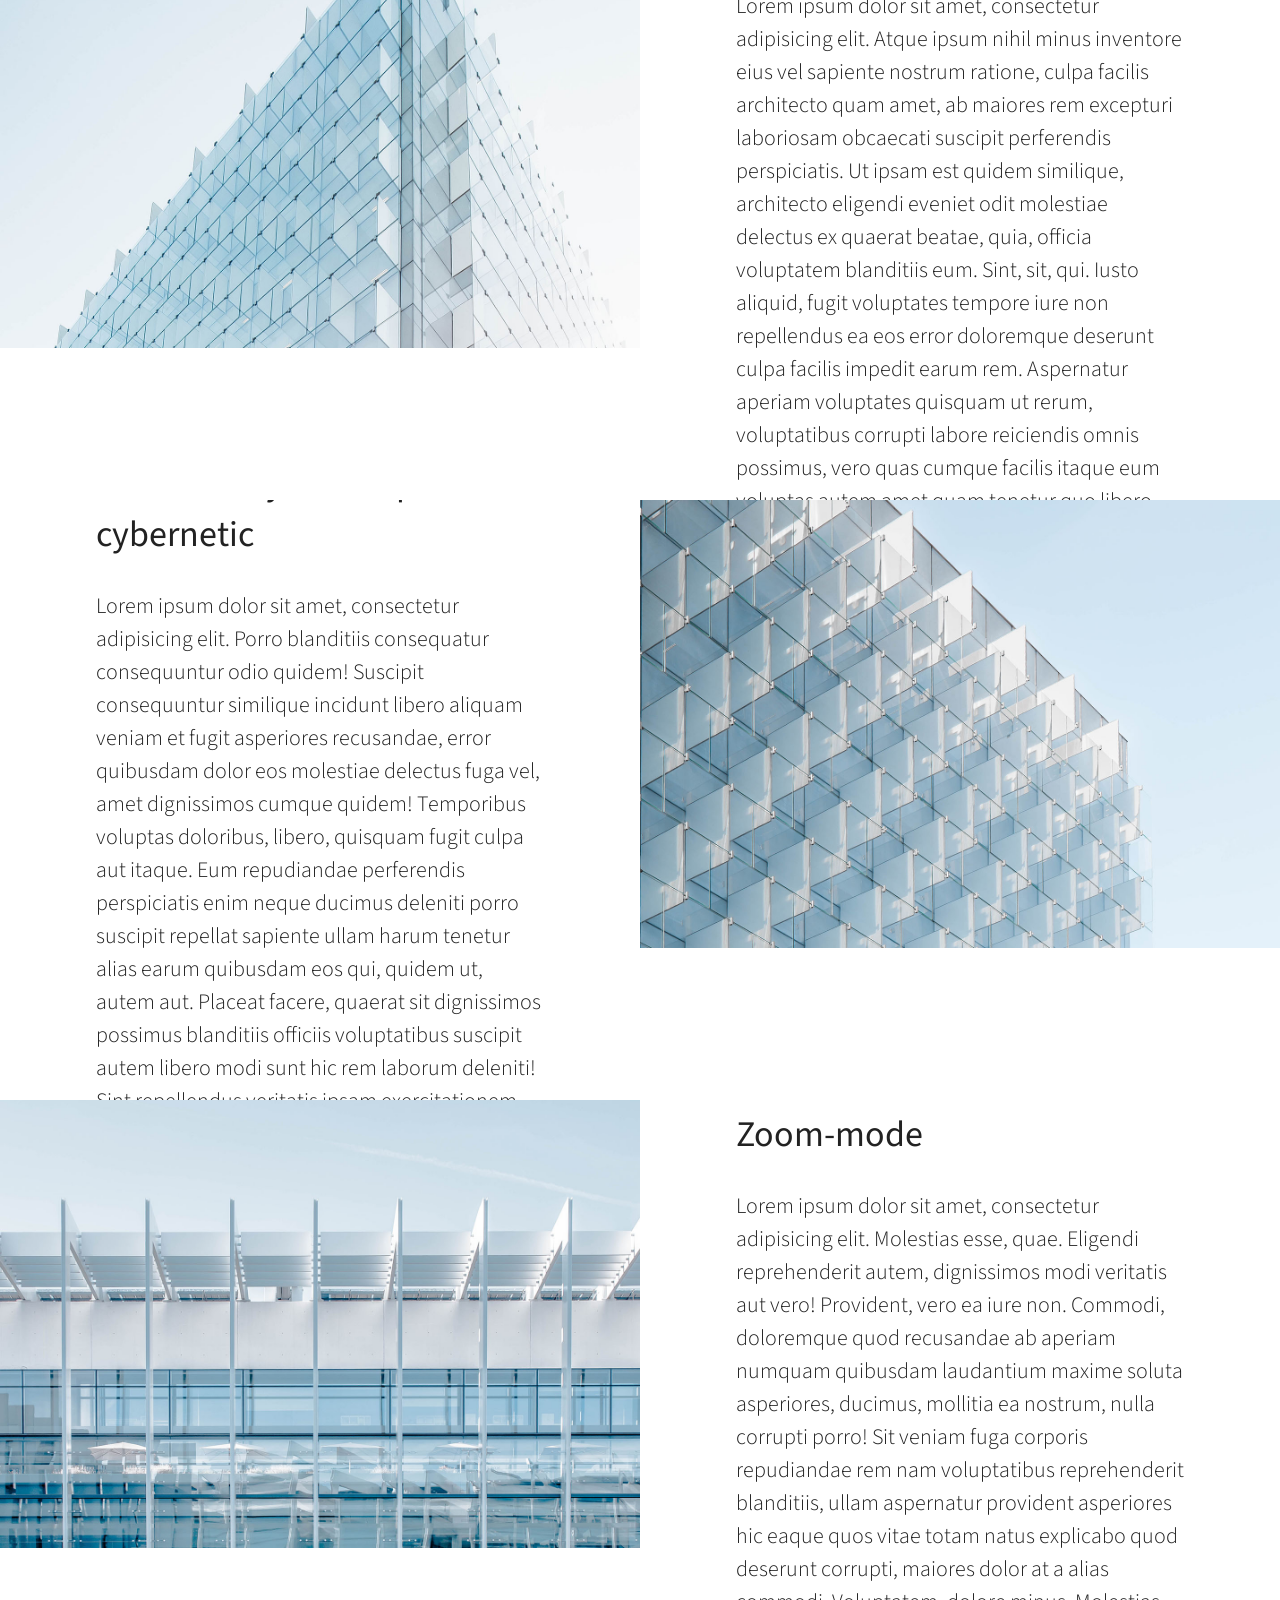
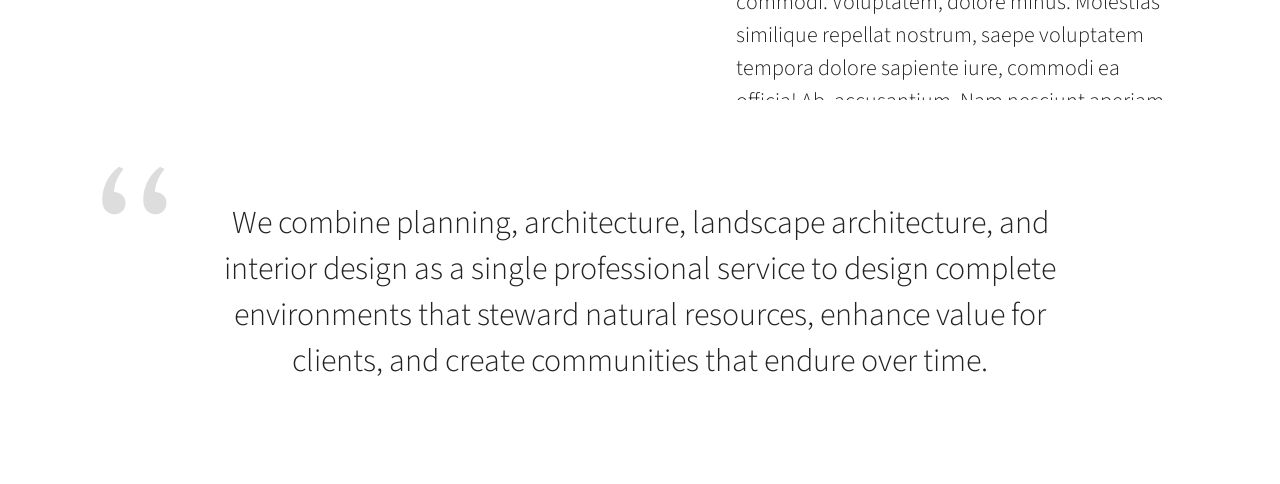
<file: portfolio_ver01/project-detail-03.html>
<!DOCTYPE html>
<html lang="ko">
<head>
  <meta charset="UTF-8">
  <meta name="viewport" content="width=device-width, user-scalable=yes, initial-scale=1.0">
  <title>Project #03 : Design Works</title>
  <link rel="stylesheet" href="style.css">
  <link rel="stylesheet" href="responsive.css">
</head>
<body>
 
  <div class="modal project-detail">
    <div class="header">
      <div class="header-inner">
        <div class="modal-display">+ Project Descriptions #03</div>
      </div>
    </div>
    <div class="hiring-main project-main3">
      <div class="hiring-heading">
        <span>Project #03</span>
        <h1>We design complete environments</h1>
      </div>
    </div>
    <article class="hiring-info">
      <div class="center-parent">
        <div class="center-child">
          <h2>+ Project Descriptions #03</h2>
          <p>
            Lorem ipsum dolor sit amet, consectetur adipisicing elit. Temporibus, architecto quasi asperiores dignissimos aperiam est, hic voluptatem quis optio. Atque, asperiores, quas hic illo corporis necessitatibus! Cupiditate, ipsam laudantium eum cum dolorum earum eligendi error rerum corporis commodi deserunt saepe quisquam, velit laboriosam! Ea deserunt at eveniet, laboriosam quam tempora, tempore quia minima, facere, reiciendis aliquid. Repudiandae voluptates dolorum officiis illo rerum placeat, vitae temporibus, velit unde saepe architecto a? Unde eaque at vero nesciunt eligendi ex laudantium earum debitis, ratione iusto, mollitia maiores id consequuntur vel autem! Culpa rem, voluptatum nesciunt eum expedita. Doloribus eaque officia dolor. In, hic.
          </p>
        </div>
      </div>
      <div class="photo project-info">
        <ul>
          <li><b>Area</b> : 1200 m2</li>
          <li><b>Completed Date</b> : May 2020</li>
          <li><b>Architect</b> : Christine Jung</li>
          <li><b>Working day</b> : 132</li>
          <li><b>Member</b> : 202</li>
          <li><b>Budget</b> : 5M</li>
        </ul>
      </div>
    </article>
    <article class="hiring-info">
      <div class="photo">
        <img src="images/project-main-03-02.jpg">
      </div>
      <div class="center-parent">
        <div class="center-child">
          <h2>Today it is busily, loudly rebounding.</h2>
          <p>
            Lorem ipsum dolor sit amet, consectetur adipisicing elit. Atque ipsum nihil minus inventore eius vel sapiente nostrum ratione, culpa facilis architecto quam amet, ab maiores rem excepturi laboriosam obcaecati suscipit perferendis perspiciatis. Ut ipsam est quidem similique, architecto eligendi eveniet odit molestiae delectus ex quaerat beatae, quia, officia voluptatem blanditiis eum. Sint, sit, qui. Iusto aliquid, fugit voluptates tempore iure non repellendus ea eos error doloremque deserunt culpa facilis impedit earum rem. Aspernatur aperiam voluptates quisquam ut rerum, voluptatibus corrupti labore reiciendis omnis possimus, vero quas cumque facilis itaque eum voluptas autem amet quam tenetur quo libero sed facere? Esse.
          </p>
        </div>
      </div>
    </article>
    <article class="hiring-info">
      <div class="center-parent">
        <div class="center-child">
          <h2>invisible city was a space of cybernetic</h2>
          <p>
            Lorem ipsum dolor sit amet, consectetur adipisicing elit. Porro blanditiis consequatur consequuntur odio quidem! Suscipit consequuntur similique incidunt libero aliquam veniam et fugit asperiores recusandae, error quibusdam dolor eos molestiae delectus fuga vel, amet dignissimos cumque quidem! Temporibus voluptas doloribus, libero, quisquam fugit culpa aut itaque. Eum repudiandae perferendis perspiciatis enim neque ducimus deleniti porro suscipit repellat sapiente ullam harum tenetur alias earum quibusdam eos qui, quidem ut, autem aut. Placeat facere, quaerat sit dignissimos possimus blanditiis officiis voluptatibus suscipit autem libero modi sunt hic rem laborum deleniti! Sint repellendus veritatis ipsam exercitationem facere quidem culpa, ea, aut voluptatibus eveniet.
          </p>
        </div>
      </div>
      <div class="photo">
        <img src="images/project-main-03-03.jpg">
      </div>
    </article>
    <article class="hiring-info">
      <div class="photo">
        <img src="images/project-main-03-04.jpg">
      </div>
      <div class="center-parent">
        <div class="center-child">
          <h2>This work-network shared in Zoom-mode</h2>
          <p>
            Lorem ipsum dolor sit amet, consectetur adipisicing elit. Molestias esse, quae. Eligendi reprehenderit autem, dignissimos modi veritatis aut vero! Provident, vero ea iure non. Commodi, doloremque quod recusandae ab aperiam numquam quibusdam laudantium maxime soluta asperiores, ducimus, mollitia ea nostrum, nulla corrupti porro! Sit veniam fuga corporis repudiandae rem nam voluptatibus reprehenderit blanditiis, ullam aspernatur provident asperiores hic eaque quos vitae totam natus explicabo quod deserunt corrupti, maiores dolor at a alias commodi. Voluptatem, dolore minus. Molestias similique repellat nostrum, saepe voluptatem tempora dolore sapiente iure, commodi ea officia! Ab, accusantium. Nam nesciunt aperiam sequi nemo quasi laborum non modi!
          </p>
        </div>
      </div>
    </article>
    <article class="hiring-slogan">
      <p>
        We combine planning, architecture, landscape architecture, and interior design as a single professional service to design complete environments that steward natural resources, enhance value for clients, and create communities that endure over time.

      </p>
    </article>
  </div>
  
</body>
</html>
</file>
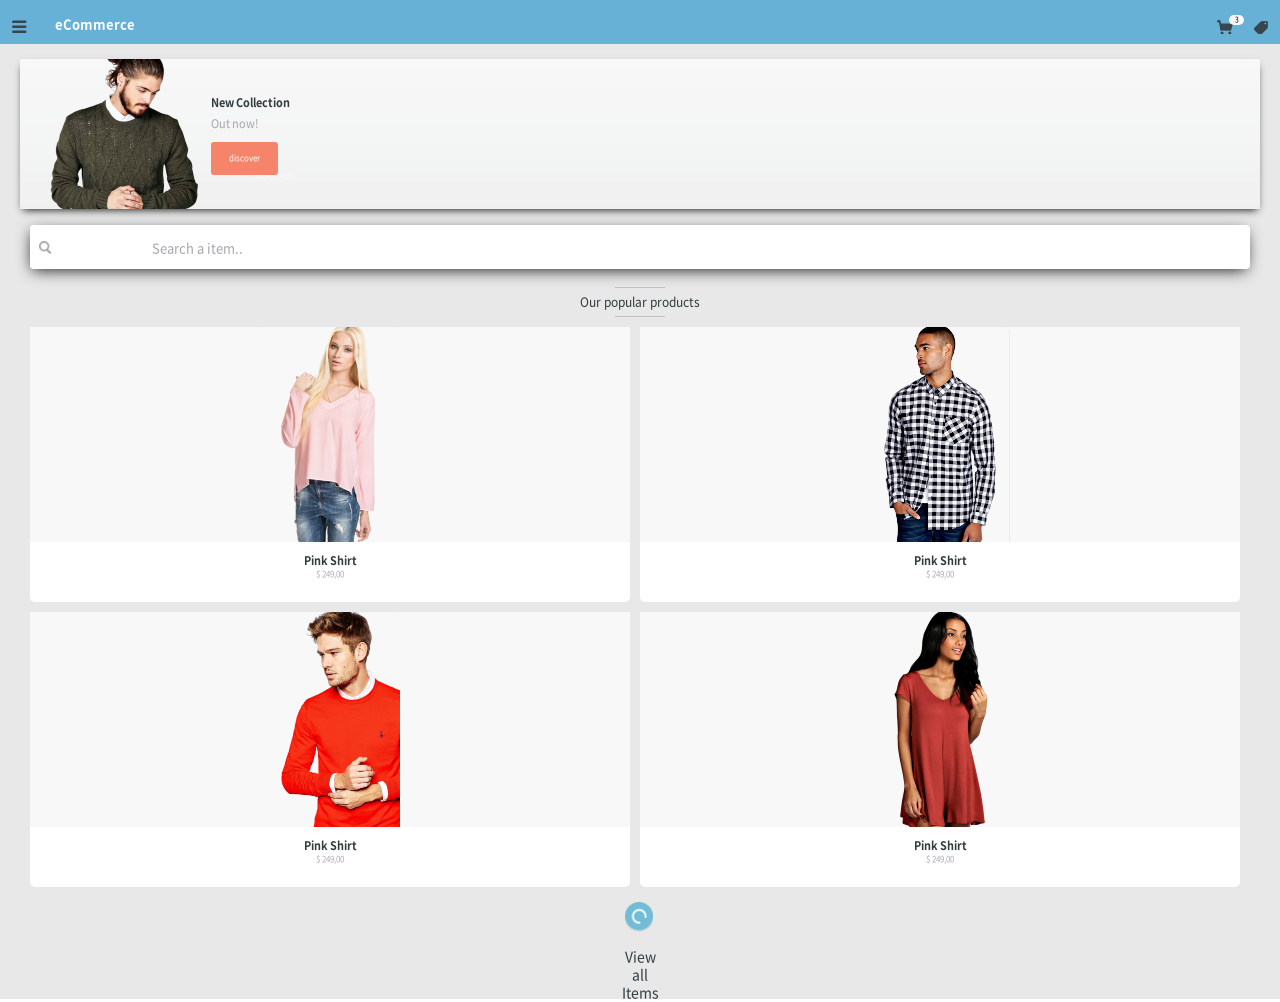
<file: 211003_study/html/main.html>
<!DOCTYPE html>
<html lang="en">

<head>
    <meta charset="UTF-8">
    <meta http-equiv="X-UA-Compatible" content="IE=edge">
    <meta name="viewport" content="width=device-width, initial-scale=1.0">
    <link rel="stylesheet" href="../css/fonts.css">
    <link rel="stylesheet" href="../css/style.css">
    <script type="text/javascript" src="../js/jquery-3.6.0.min.js"></script>
    <title>Document</title>
</head>

<body>
    <!-- (s) wrap -->
    <div id="wrap">
        <!-- (s) header -->
        <header class="header">
            <!--- 메모:inner는 공통으로 뺄것 -->
            <div class="inner">
                <div class="gnb_mall">
                    <button type="button" class="btn"><i class="icon ico_menu">메뉴 버튼 열기</i></button>
                    <span class="gnb_tit">eCommerce</span>
                </div>
                <div class="shopping_area">
                    <button type="button" class="btn"><i class="icon ico_cart">장바구니 갯수</i>
                        <span class="num">3</span>  </button>                    
                    <button type="button" class="btn"><i class="icon ico_clip">즐겨찾기</i></button>
                </div>
            </div>
        </header>
        <!-- (e) header -->
        <!-- (s) container -->
        <div class="container">   
            <!-- (s) main_contents -->
            <div class="main_content">
                <div class="visual">
                    <div class="img_area">
                        <img src="../img/main/bg_img_1.png" class="img" alt="상세 이미지 참조">
                        <div class="header_txt">
                            <strong class="tit">New Collection</strong>
                            Out now!
                        </div>
                        <button class="btn primary">discover</button>
                    </div>
                </div>
                <div class="product">
                    <div class="inner">
                        <div class="product_search">
                            <button type="button" class="btn_search">
                                <i class="icon ico_search">더보기</i>
                            </button>
                            <input type="input" placeholder="Search a item..">
                        </div>
                        <div class="product_tit">
                            <span class="txt">Our popular products</span>
                        </div>
                        <ul class="product_list">
                            <li class="good">
                                <a class="link_to" href="#none">
                                    <div class="product_area">
                                        <img src="../img/main/img_detail_view01.png" class="img" alt="상세 이미지 참조">
                                    </div>
                                    <div class="good_desc">
                                        <strong class="tit">
                                            Pink Shirt
                                        </strong>
                                        <span class="price">
                                            $ 249,00 
                                        </span>
                                    </div>
                                </a>
                            </li>    
                            <li class="good">
                                <a class="link_to" href="#none">
                                    <div class="product_area">
                                        <img src="../img/main/img_detail_view02.png" class="img" alt="상세 이미지 참조">
                                    </div>
                                    <div class="good_desc">
                                        <strong class="tit">
                                            Pink Shirt
                                        </strong>
                                        <span class="price">
                                            $ 249,00 
                                        </span>
                                    </div>
                                </a>
                            </li>    
                            <li class="good">
                                <a class="link_to" href="#none">
                                    <div class="product_area">
                                        <img src="../img/main/img_detail_view03.png" class="img" alt="상세 이미지 참조">
                                    </div>
                                    <div class="good_desc">
                                        <strong class="tit">
                                            Pink Shirt
                                        </strong>
                                        <span class="price">
                                            $ 249,00 
                                        </span>
                                    </div>
                                </a>
                            </li>    
                            <li class="good">
                                <a class="link_to" href="#none">
                                    <div class="product_area">
                                        <img src="../img/main/img_detail_view04.png" class="img" alt="상세 이미지 참조">
                                    </div>
                                    <div class="good_desc">
                                        <strong class="tit">
                                            Pink Shirt
                                        </strong>
                                        <span class="price">
                                            $ 249,00 
                                        </span>
                                    </div>
                                </a>
                            </li>    
                        </ul>
                        <div class="loading">
                            <span class="loading_bar"><img src="../img/main/loading_bar.png" class="img" alt="로딩이미지"></span>
                        </div>
                        <div class="btn_wrap">
                            <button type="button" class="btn btn_basic btn_all_product">
                                View all Items
                            </button>
                        </div>
                    </div>
                </div>
            </div>         
            <!-- (e) main_contents -->
        </div>
        <!-- (e) container -->
        <!-- (s) footer -->
        <!-- <footer class="footer">
        </footer> -->
        <!-- (e) footer -->
    </div>
    <!-- (e) wrap -->
</body>

</html>
</file>
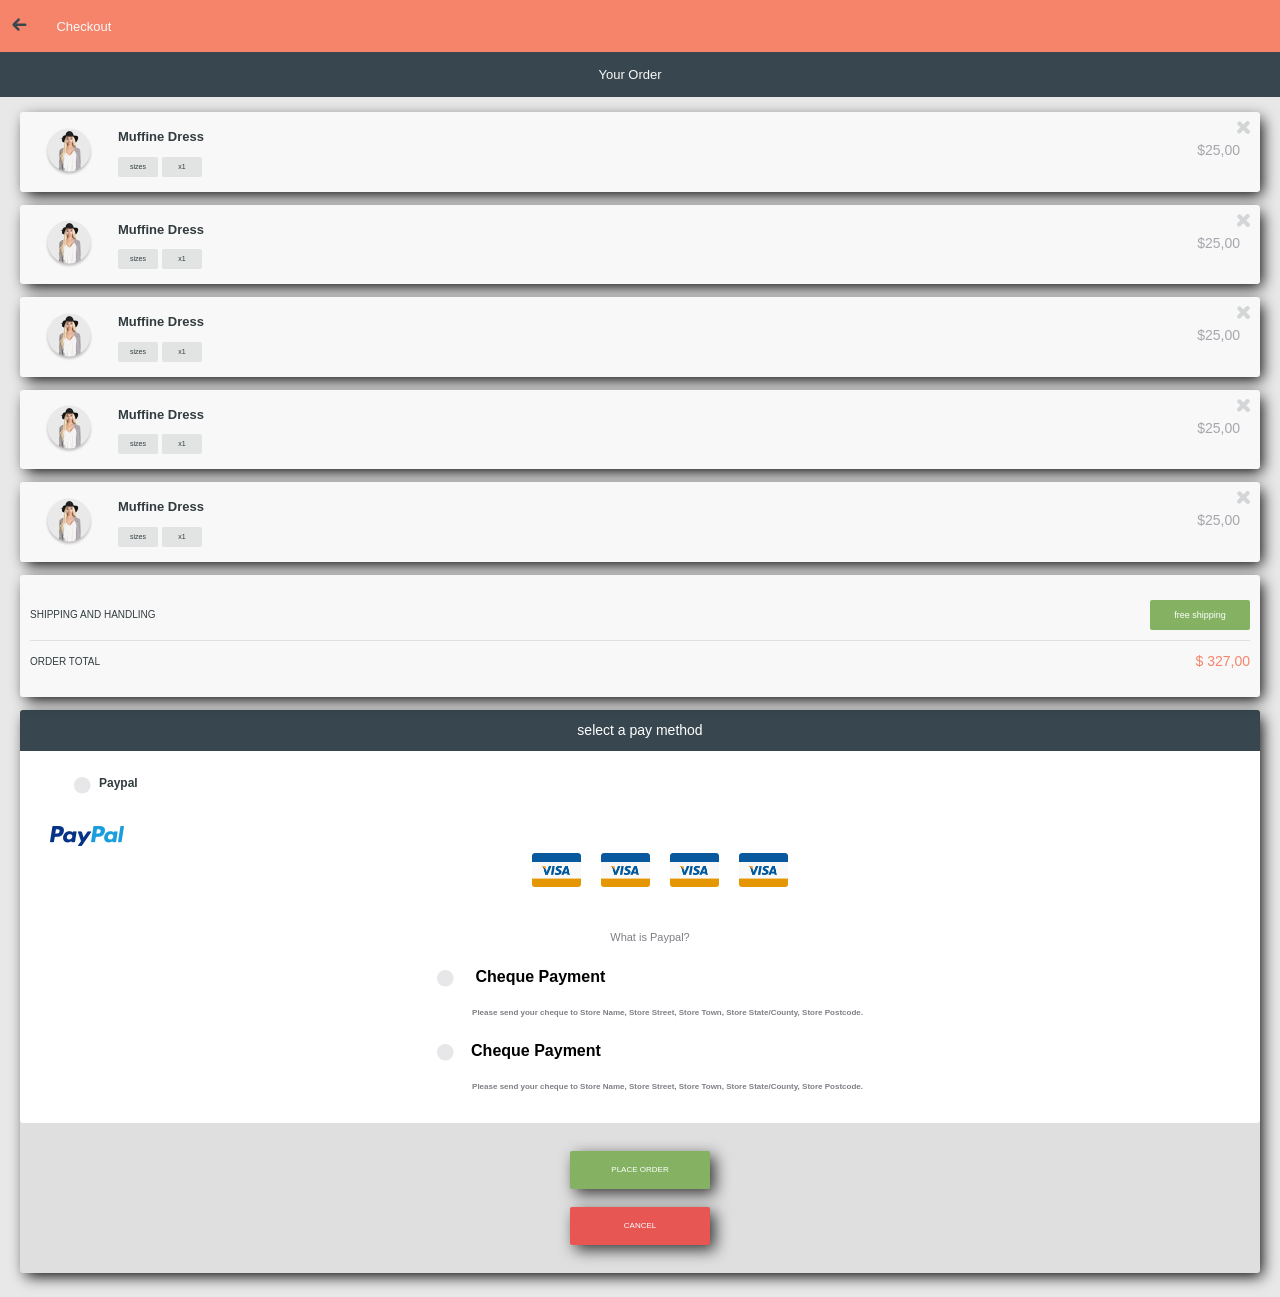
<file: 211003_study/html/sub.html>
<!DOCTYPE html>
<html lang="en">

<head>
    <meta charset="UTF-8">
    <meta http-equiv="X-UA-Compatible" content="IE=edge">
    <meta name="viewport" content="width=device-width, initial-scale=1.0">
    <link rel="stylesheet" href="../css/style.css" <title>
    </title>
    <!-- <script src="https://code.jquery.com/jquery-3.6.0.min.js"></script> -->
</head>

<body>
    <!--  (s) wrap -->
    <div id="wrap">
        <!-- (s) header -->
        <header class="header_checkout">
            <div class="header_top">
                <a href="#none" class="btn_back"></a>
                <span class="tit">Checkout</span>
            </div>
            <div class="order">
                Your Order
            </div>
        </header>
        <!-- (e) header -->
        <!-- (s) container -->
        <div class="container">
            <!-- (s) product_wrap -->
            <ul class="product_list">
                <li class="product_desc">                    
                    <span class="img_product_thum">
                        <img src="../img/sub/img_thumb01.png" alt="썸네일 이미지" class="img">
                    </span>
                    <div class="product_info">
                        <span class="tit">Muffine Dress</span>
                        <div class="btn_wrap">
                            <a href="#none" class="btn btn_size">sizes</a>
                            <a href="#none" class="btn btn_size">x1</a>
                        </div>
                    </div>
                    <div class="price">$25,00</div>
                    <a href="#none" class="btn_delete"><img src="../img/sub/ico_delete.png" alt="창닫기"></a>
                </li>
                <li class="product_desc">                    
                    <span class="img_product_thum">
                        <img src="../img/sub/img_thumb01.png" alt="썸네일 이미지" class="img">
                    </span>
                    <div class="product_info">
                        <span class="tit">Muffine Dress</span>
                        <div class="btn_wrap">
                            <a href="#none" class="btn btn_size">sizes</a>
                            <a href="#none" class="btn btn_size">x1</a>
                        </div>
                    </div>
                    <div class="price">$25,00</div>
                    <a href="#none" class="btn_delete"><img src="../img/sub/ico_delete.png" alt="창닫기"></a>
                </li>
                <li class="product_desc">                    
                    <span class="img_product_thum">
                        <img src="../img/sub/img_thumb01.png" alt="썸네일 이미지" class="img">
                    </span>
                    <div class="product_info">
                        <span class="tit">Muffine Dress</span>
                        <div class="btn_wrap">
                            <a href="#none" class="btn btn_size">sizes</a>
                            <a href="#none" class="btn btn_size">x1</a>
                        </div>
                    </div>
                    <div class="price">$25,00</div>
                    <a href="#none" class="btn_delete"><img src="../img/sub/ico_delete.png" alt="창닫기"></a>
                </li>
                <li class="product_desc">                    
                    <span class="img_product_thum">
                        <img src="../img/sub/img_thumb01.png" alt="썸네일 이미지" class="img">
                    </span>
                    <div class="product_info">
                        <span class="tit">Muffine Dress</span>
                        <div class="btn_wrap">
                            <a href="#none" class="btn btn_size">sizes</a>
                            <a href="#none" class="btn btn_size">x1</a>
                        </div>
                    </div>
                    <div class="price">$25,00</div>
                    <a href="#none" class="btn_delete"><img src="../img/sub/ico_delete.png" alt="창닫기"></a>
                </li>
                <li class="product_desc">                    
                    <span class="img_product_thum">
                        <img src="../img/sub/img_thumb01.png" alt="썸네일 이미지" class="img">
                    </span>
                    <div class="product_info">
                        <span class="tit">Muffine Dress</span>
                        <div class="btn_wrap">
                            <a href="#none" class="btn btn_size">sizes</a>
                            <a href="#none" class="btn btn_size">x1</a>
                        </div>
                    </div>
                    <div class="price">$25,00</div>
                    <a href="#none" class="btn_delete"><img src="../img/sub/ico_delete.png" alt="창닫기"></a>
                </li>
            </ul>
       
            <!-- (s) price_total -->
            <div class="price_total">
                <div class="price_info">
                    <span class="txt">SHIPPING AND HANDLING</span>
                    <a href="#none" class="btn_basic btn_free">free shipping</a>
                </div>
                <div class="price_info">
                    <span class="txt">ORDER TOTAL</span>
                    <span class="txt_price">$ 327,00</span>
                </div>
            </div>
            <!-- (e) price_total -->

            <div class="method">
                <span class="tit">select a pay method</span>                
                <ul class="payment_way">
                    <li>
                        <div class="price_type">
                            <span class="radio_btn">
                                <input type="radio" class="inp_radio" id="a1" name="credit_type">
                                <label for="a1">Paypal</label>
                            </span>
                        </div>
                    </li>
                    <li>
                        <strong class="txt">
                            <span class="img_txt_wrap">
                                <img src="../img/sub/txt.png" 
                                   alt="썸네일 이미지">
                               </span>
                        </strong>
                       <ul class="radio_btn">
                           <li class="chk_credit_card">
                               <input type="radio" class="inp_credit_radio" id="a2" name="credit_type02" />
                               <label for="a2"></label>
                           </li>     
                           <li class="chk_credit_card">
                               <input type="radio" class="inp_credit_radio" id="a3" name="credit_type02" />
                               <label for="a3"></label>
                           </li>     
                           <li class="chk_credit_card">
                               <input type="radio" class="inp_credit_radio" id="a4" name="credit_type02" />
                               <label for="a4"></label>
                           </li>     
                           <li class="chk_credit_card">
                               <input type="radio" class="inp_credit_radio" id="a5" name="credit_type02" />
                               <label for="a5"></label>
                           </li>                             
                       </ul>
                       <span class="type_txt">
                            What is Paypal?
                        </span>
                    </li>
                    <li>
                        <span class="radio_btn">
                            <input type="radio" class="inp_radio" id="a6" name="credit_type03">
                            <label for="a6">
                                Cheque Payment
                                <div class="desc">Please send your cheque to Store Name, Store Street, Store Town, Store
                                    State/County, Store Postcode.</div>
                            </label>
                        </span>

                    </li>
                    <li>
                        <span class="radio_btn">
                            <input type="radio" class="inp_radio" id="a7" name="credit_type">
                            <label for="a7">Cheque Payment
                                <div class="desc">Please send your cheque to Store Name, Store Street, Store Town, Store
                                    State/County, Store Postcode.</div>
                            </label>
                        </span>
                    </li>
                </ul>
                <div class="btn_wrap">
                    <a href="#none" class="btn btn_order">PLACE ORDER</a>
                    <a href="#none" class="btn btn_cancel">CANCEL</a>
                </div>
            </div>



          
        </div>
        <!--  (e) wrap -->
</body>

</html>
</file>
<file: 220106_study/resources/css/font/nanumsquare.css>
@font-face {
 font-family: 'NanumSquare';
 font-weight: 400;
 src: url(NanumSquareR.eot);
 src: url(NanumSquareR.eot?#iefix) format('embedded-opentype'),
      url(NanumSquareR.woff) format('woff'),
      url(NanumSquareR.ttf) format('truetype');
}
@font-face {
 font-family: 'NanumSquare';
 font-weight: 700;
 src: url(NanumSquareB.eot);
 src: url(NanumSquareB.eot?#iefix) format('embedded-opentype'),
      url(NanumSquareB.woff) format('woff'),
      url(NanumSquareB.ttf) format('truetype');
}
@font-face {
 font-family: 'NanumSquare';
 font-weight: 800;
 src: url(NanumSquareEB.eot);
 src: url(NanumSquareEB.eot?#iefix) format('embedded-opentype'),
      url(NanumSquareEB.woff) format('woff'),
      url(NanumSquareEB.ttf) format('truetype');
}
@font-face {
 font-family: 'NanumSquare';
 font-weight: 300;
 src: url(NanumSquareL.eot);
 src: url(NanumSquareL.eot?#iefix) format('embedded-opentype'),
      url(NanumSquareL.woff) format('woff'),
      url(NanumSquareL.ttf) format('truetype');
}
</file>
<file: 210507_study/resources/css/layout.css>
@charset 'utf-8';
@import 'reset.css';
@import 'layout.css';
@import 'common.css';
</file>
<file: 210530_study/resources/css/layout.css>
@charset 'utf-8';
@import 'reset.css';
@import 'layout.css';
@import 'common.css';
</file>
<file: 211210_study/resources/css/layout.css>
@charset 'utf-8';
@import 'reset.css';
@import 'base.css';
@import 'common.css';
@import 'common_mo.css';
@import 'sub.css';
</file>
<file: portfolio_ver01/style.css>
/* Google Web Font : Montserrat */
@import url('https://fonts.googleapis.com/css?family=Montserrat:200,300,400,500&display=swap');
@import url('https://fonts.googleapis.com/css?family=Manrope:300,400,500,600&display=swap');
@import url('https://fonts.googleapis.com/css2?family=Source+Sans+Pro:wght@200;300;400;600&display=swap');
@import url('https://fonts.googleapis.com/css2?family=Overpass&display=swap');

/* FontAwesome CDN 4.7 */
@import url('https://stackpath.bootstrapcdn.com/font-awesome/4.7.0/css/font-awesome.min.css');

/* Reset CSS */
* { box-sizing: border-box; }
ul { list-style: none; padding: 0; }
a { text-decoration: none; }

/* Default CSS */
body {
  font-family: 'Montserrat', sans-serif;
  color: #222;
  font-size: 15px;
  margin: 0;
  height: 100vh;
  background-color: #fff;
}

/* Entire Layout */
.cd-section {
  height: 100vh;
}
.cd-section > div {
  height: 100%;
  position: relative;
}
.content {
  background-color: #ddd;
  position: absolute;
  width: calc(100% - 40px);
  height: calc(100% - 80px);
  left: 20px;
  bottom: 20px;
  overflow: hidden;
}

/* Header */
header {
  position: fixed;
  top: 0;
  left: 0;
  width: 100%;
}
.gnb-inner {
  /*border: 1px solid #000;*/
  width: calc(100% - 40px);
  margin: auto;
  height: 60px;
  line-height: 60px;
}
.logo {
  float: left;
}
.logo img {
  padding-top: 17px;
}
.gnb {
  float: right;
}
.menu {
  display: none;
}
.menu a {}
.slogan {
  font-size: 16px;
  font-style: italic;
}
.trigger {
  display: none;
}

/* Hiring Button */
.btn-hiring {
  position: fixed;
  right: 50px;
  bottom: 50px;
  color: #fff;
  background-color: #000;
  padding: 10px 20px;
  border-radius: 20px;
  box-shadow: 5px 5px 20px rgba(0, 0, 0, 0.38);
  transition: 0.5s;
}
.btn-hiring .fa {
  transform: rotateY(180deg);
  margin-right: 5px;
}
.btn-hiring:active {
  transform: scale(0)
}

/* ################# Section : Home ################ */
.home-inner {
  background-color: #fff;
  height: 100%;
}
.home-inner:before {
  content: '';
  background-color: #000;
  position: absolute;
  width: 10px;
  height: 100%;
  top: 0;
  left: 0;
  animation: overlay 1s 2s ease-in-out both;
}
.welcome-text {
  position: absolute;
  top: 50%;
  left: 50%;
  transform: translate(-50%, -50%);
  font-size: 50px;
  font-weight: 300;
  text-align: center;
  line-height: 1.2em;
  margin: 0;
  font-family: 'Source Sans Pro', sans-serif;
  animation: slideup 2s linear; 
  animation-fill-mode: both;
}
.welcome-text span {
  display: block;
  font-size: 26px;
}
.welcome-text span .fa {
  color: crimson;
}
.opacity-image {
  background: url(images/section-bg-01.jpg) no-repeat center center;
  background-size: cover;
  height: 100%;
  opacity: 0;
  animation: opacity-image 1s 2.5s ease-in both;
}
.home-heading {
  position: absolute;
  top: 50%;
  left: 300px;
  transform: translateY(-50%);
}
.home-heading span {
  display: block;
  font-size: 115px;
  color: #fff;
  font-weight: 600;
  width: 0;
  overflow: hidden;
  animation: reveal 1s 3s ease-in-out both;
}
.home-heading span:nth-child(1) {
  animation-delay: 3s;
}
.home-heading span:nth-child(2) {
  animation-delay: 3.2s;
}
.home-heading span:nth-child(3) {
  animation-delay: 3.4s;
}

@keyframes slideup {
  0% {
    opacity: 0;
    margin-top: 50px;
  }
  20% {
    opacity: 1;
    margin-top: 0;
  }
  80% {
    opacity: 1;
    margin-top: 0;
  }
  100% {
    opacity: 0;
  }
}
@keyframes overlay {
  0% {
    width: 0;
    left: 0;
  }
  50% {
    width: 100%;
    left: 0;
  }
  100% {
    width: 0;
    /*right: 0;*/
    left: 100%;
  }
}
@keyframes opacity-image {
  0% {
    opacity: 0;
  }
  100% {
    opacity: 1;
  }
}
@keyframes reveal {
  0% {
    width: 0;
  }
  100% {
    width: 100%;
  }
}

/* ################# Section : about  ################# */
.about-inner {
  background: #0dace3 url(images/line-drawing.png) no-repeat right bottom;
  height: 100%;
  /*background-color: #0dace3;*/
}
.about-items {
  width: 45%;
  color: #fff;
  position: absolute;
  top: 50%;
  transform: translateY(-50%);
  margin-left: 150px;
}
.item {
  overflow: hidden;
  margin-bottom: 30px;
}
.item:hover h3 {
  color: #000;
}
.item:hover img {
  filter: invert(0);
}
.item img {
  height: 100px;
  float: left;
  margin-right: 20px;
  filter: invert(1);
  transition: 0.5s;
}
.item h3 {
  font-size: 28px;
  font-weight: 500;
  margin: 0;
  transition: 0.5s;
  letter-spacing: -1px;
}
.item span {}
.item p {
  overflow: hidden;
  font-size: 18px;
  margin-top: 5px;
}

/* ############## Section : project  ##############*/
.project-inner {
  height: 100%;
  overflow: hidden;
  background-color: #fff;
  border: 1px solid #ddd;
}
.tabs {
  height: 100%;
  width: 300%;
  transition: 0.5s;
}
.tab {
  height: 100%;
  float:  left;
  width: 33.333333%;
}
.tab > div {
  height: 100%;
  float: left;
}
.project-info {
  width: 25%;
}
.project-photo {
  width: 75%;
  overflow: hidden;
}
input[name=tabmenu] {
  display: none;
}
.btn {
  position: absolute;
  left: 0;
  bottom: 30px;
  width: 25%;
  text-align: center;
}
.btn label {
  cursor: pointer;
  width: 5px;
  height: 5px;
  background-color: #000;
  display: inline-block;
  border-radius: 50%;
  margin: 8px;
  position: relative;
}
.btn label:before {
  content: '';
  display: inline-block;
  border: 1px solid transparent;
  width: 17px;
  height: 17px;
  border-radius: 50%;
  position: absolute;
  left: -6px;
  top: -6px;
  transition: 0.3s;
}
.btn label:hover:before {
  border: 1px solid #aaa;
}

input[id=tab1]:checked ~ .btn label[for=tab1]:before,
input[id=tab2]:checked ~ .btn label[for=tab2]:before, 
input[id=tab3]:checked ~ .btn label[for=tab3]:before {
  border: 1px solid #aaa;
}

input[id=tab1]:checked ~ .tabs {
  margin-left: 0;
}
input[id=tab2]:checked ~ .tabs {
  margin-left: -100%;
}
input[id=tab3]:checked ~ .tabs {
  margin-left: -200%;
}

/* Project info */
.project-info {
  padding: 50px;
  position: relative;
}
.project-info h3 {
  font-size: 20px;
  position: relative;
}
.project-info p {
  font-size: 16px;
  line-height: 1.5em;
}
.project-info ul {
  line-height: 2em;
  margin: 30px 0;
}
.project-info ul li:before {
  content:"\f105";
  font-family: fontawesome;
  margin-right: 10px;
}
.detail {
  margin-bottom: 50px;
}
.detail div {
  display: inline-block;
  text-align: center;
  width: 32.5%;
  color: #999;
}
.detail div span {
  font-size: 36px;
  font-weight: bold;
  display: block;
  color: #000;
  margin-bottom: 10px;
}
.view-project {
  background-color: #3f3f3f;
  color: #fff;
  text-transform: uppercase;
  font-size: 13px;
  width: 220px;
  display: inline-block;
  padding: 10px;
  text-align: center;
  transition: 0.5s;
}
.view-project:hover {
  background-color: #000;
}
.view-project .fa {
  transition: 0.5s;
}
.view-project:hover .fa {
  margin-left: 30px;
}
.project-info:before {
  content: attr(data-text);
  font-size: 130px;
  color: #eee;
  position: absolute;
  top: -10px;
  left: 10px;
}


/* ################# Section : plan  ##################*/
.plan-inner {
  background-color: #1d1b24;
  height: 100%;
}
.plan-feature {
  width: 80%;
  position: absolute;
  top: 50%;
  left: 50%;
  transform: translate(-50%, -50%);
}
.plan-feature > div {
  height: 300px;
  color: #bbb;
}
.plan-info {}
.plan-info > div {
  float: left;
}
.plan-heading {
  width: 70%;
  padding-right: 50px;
}
.plan-heading h2,
.history-info h2{
  color: #fff;
  margin: 0;
}
.plan-heading p {
  font-size: 16px;
  line-height: 1.6em;
}
.plan-photo {
  width: 30%;
}
.plan-photo img {
  height: 265px;
}
.plan-heading hr.bar,
.history-info hr.bar
{
  background-color: dodgerblue;
  display: inline-block;
}
.history-slider div {
  outline: none; /* Slick 슬라어더 드래글 할 때 나오는 아웃라인 없애기 */
}
.history-slider div h4 {
  color: #fff;
  font-size: 20px;
  font-weight: normal;
  margin: 0;
  line-height: 1.5em;
}
.history-slider div h4 span {
  color: dodgerblue;
}
.history-slider div p {
  font-size: 16px;
  line-height: 1.5em;
}
/* Slick.js Custom CSS */
.history-slider .slick-arrow {
  display: none !important;
}
.history-slider .slick-dots li button:before {
  color: #fff;
  font-size: 40px;
}
.history-slider .slick-dots li {
  margin: 0;
}

/* ################# Section : awards  ################# */
.awards-inner {
  height: 100%;
  border: 1px solid #ddd;
}
.awards-inner > div {
  float: left;
  width: 50%;
  height: 100%;
  position: relative;
}
.about-awards {
  background-color: #1a1f24;
  color: #fff;
}
.about-heading {
  position: absolute;
  top: 50%;
  left: 50%;
  transform: translate(-50%, -50%);
  text-align: center;
  width: 70%;
}
.victory-jump {
  background-color: #fff;
}
.victory-jump img {
  position: absolute;
  top: 50%;
  left: 50%;
  transform: translate(-50%, -50%);
  width: 80%;
}
.about-heading h2 {
  margin: 0;
}
hr.bar {
  width: 50px;
  height: 4px;
  border: none;
  background-color: crimson;
  margin: 30px auto;
}
.about-heading p {
  color: #999;
  font-size: 17px;
  line-height: 1.5em;
  margin-bottom: 30px;
}
.view-awards {
  color: #bbb;
  border: 1px solid #bbb;
  padding: 5px 15px;
  border-radius: 20px;
  transition: 0.5s;
}
.view-awards:hover {
  background-color: #31c0ce;
  color: #fff;
  border-color: transparent;
}

/* ################# Section : location  #################*/
.location-inner {
  background: url(images/background-location.jpg) no-repeat center center;
  height: 100%;
  position: relative;
}
.location-inner:before {
  content: '';
  position: absolute;
  background-color: rgba(0, 0, 0, 0.85);
  width: 100%;
  height: 100%;
  display: block;
}
.feature {
  width: 70%;
  position: absolute;
  top: 50%;
  left: 50%;
  transform: translate(-50%, -50%);
  color: #bbb;
}
.feature > div {
  float: left;
}
.office {
  width: 60%;
  padding-right: 100px;
}
.service {
  width: 40%;
}
.office b {
  font-weight: normal;
}
.office h2 {
  color: #1db1f0;
  font-weight: 500;
  margin: 0;
  margin-top: 5px;
}
.office p {
  font-size: 16px;
  line-height: 1.5em;
}
.office span {
  color: #fff;
}
.customer {
  margin-top: 40px;
}
.service-item {
  margin-bottom: 40px;
}
.service-item .fa {
  color: #1db1f0;
  font-size: 40px;
}
.service-item h3 {
  color: #fff;
  font-size: 22px;
  margin: 0;
}

/* #################### Section : contact  ####################*/
.contact-inner {
  background-color: #fff;
  height: 100%;
  border: 1px solid #ddd;
}
.contact-feature {
  width: 70%;
  position: absolute;
  top: 50%;
  left: 50%;
  transform: translate(-50%, -50%);
}
.contact-feature > div {
  float: left;
  width: 50%;
  padding: 20px;
}
.contact-form {}
.contact-form h3 {
  font-size: 30px;
  font-weight: normal;
  margin: 0;
}
.send-box {}
.send-box label {
  display: block;
  font-weight: bold;
  font-size: 16px;
  margin: 10px 0;
  margin-top: 20px;
}
.send-box label span {
  color: crimson;
  font-weight: normal;
}
.send-box input[type=email],
.send-box input[type=text],
.send-box textarea {
  border: 1px solid #ccc;
  padding: 10px;
  border-radius: 3px;
  outline: none;
  width: 100%;
  transition: 0.5s;
}
.send-box input[type=email]:hover,
.send-box input[type=text]:hover,
.send-box textarea:hover {
  border: 1px solid #0088cc;
  box-shadow: 0 0 5px #0088cc;
}
.send-box input[type=email]:focus,
.send-box input[type=text]:focus,
.send-box textarea:focus
{
  background-color: #eee;
}
.send-box button {
  background-color: #0088cc;
  color: #fff;
  text-transform: uppercase;
  padding: 12px 20px;
  border: none;
  border-radius: 3px;
  cursor: pointer;
  transition: 0.5s;
  margin-top: 10px;
}
.send-box button:hover {
  background-color: #000;
}

.contact-info {}
.contact-info h4 {
  font-weight: normal;
  font-size: 20px;
  margin: 0;
  margin-top: 20px;
}
.contact-info ul li {
  line-height: 2em;
}
.contact-info ul li:la2st-child {
  color: #0088cc;
}
.contact-info p {
  line-height: 1.5em;
}

/* ############ SubPage : Hiring ############ */
.modal {
  font-family: 'Source Sans Pro', sans-serif;
}
.header {
  position: fixed;
  width: 100%;
  background-color: #fff;
  z-index: 100;
}
.header-inner {
  width: 95%;
  margin: auto;
  height: 90px;
  line-height: 90px;
  border-bottom: 1px solid #ddd;
}
.modal-display {
  font-size: 18px;
}
.hiring-main {
  height: 600px;
  position: relative;
}
.hiring-heading {
  position: absolute;
  top: 50%;
  left: 50%;
  transform: translate(-50%, -50%);
  text-align: center;
}
.hiring-heading span {
  text-transform: uppercase;
  font-weight: bold;
  font-size: 20px;
  position: relative;
}
.hiring-heading span:before,
.hiring-heading span:after {
  content: '';
  height: 2px;
  background-color: #000;
  width: 50px;
  position: absolute;
  top: 50%;
}
.hiring-heading span:before {
  right: 120%;
}
.hiring-heading span:after {
  left: 120%;
}
.hiring-heading h1 {
  font-size: 100px;
  font-weight: 200;
  margin: 0;
  margin-top: 40px;
}
.hiring-info {
  overflow: hidden;
  margin-bottom: 30px;
}
.hiring-info > div {
  float: left;
  width: 50%;
  height: 600px;
}
.center-parent {
  position: relative;
}
.center-child {
  position: absolute;
  top: 50%;
  left: 50%;
  transform: translate(-50%, -50%);
  width: 70%;
}
.center-child h2 {
  font-size: 36px;
  font-weight: normal;
}
.center-child p {
  font-size: 22px;
  font-weight: 300;
  line-height: 1.5em;
}
.photo img {
  width: 100%;
}
.hiring-slogan {
  padding: 100px 0;
}
.hiring-slogan p {
  font-size: 32px;
  font-weight: 300;
  text-align: center;
  width: 70%;
  margin: auto;
  position: relative;
}
.hiring-slogan p:before {
  content: ',,';
  font-family: 'Overpass', sans-serif;
  font-size: 200px;
  position: absolute;
  color: #ddd;
  transform: rotate(180deg);
  top: -82px;
  left: -35px;
}
.hiring-contact ul {
  display: inline-block;
  width: 49%;
  font-size: 20px;
  font-weight: 300;
  line-height: 1.5em;
}
.hiring-contact ul li:first-child {
  font-weight: 400;
}
.hiring-contact ul li:last-child {
  color: dodgerblue;
}
.sns {}
.sns a {
  font-size: 15px;
  color: #000;
  width: 30px;
  height: 30px;
  display: inline-block;
  border-radius: 50%;
  text-align: center;
  line-height: 30px;
  margin: 2px;
  position: relative;
  transition: 0.3s;
}
.sns a:before {
  content: '';
  position: absolute;
  width: inherit;
  height: inherit;
  border-radius: 50%;
  z-index: -1;
  left: 50%;
  transform: translateX(-50%) scale(0);
  transition: 0.3s;
}
.sns a:hover {
  color: #fff;
}
.sns a:hover:before {
  transform: translateX(-50%) scale(1);
}
.sns a:nth-child(1):before {
  background-color: #3b5999;
}
.sns a:nth-child(2):before {
  background-color: #55acee;
}
.sns a:nth-child(3):before {
  background-color: #0077B5;
}
.sns a:nth-child(4):before {
  background-color: #e4405f;
}
.sns a:nth-child(5):before {
  background-color: #cd201f;
}
.sns a:nth-child(6):before {
  background-color: #25D366;
}

/* ############ SubPage : Hiring ############ */
.hiring-main.project-main1 {
  background: url(images/project-main-01-01.jpg) no-repeat center center;
  background-size: cover;
  height: 100vh;
}
.hiring-main.project-main2 {
  background: url(images/project-main-02-01.jpg) no-repeat center center;
  background-size: cover;
  height: 100vh;
}
.hiring-main.project-main3 {
  background: url(images/project-main-03-01.jpg) no-repeat center center;
  background-size: cover;
  height: 100vh;
}
.hiring-main.project-main1 .hiring-heading,
.hiring-main.project-main2 .hiring-heading,
.hiring-main.project-main3 .hiring-heading {
  color: #fff;
  width: 100%;
  animation: slidedown 1s linear both;
}
.hiring-main.project-main1 .hiring-heading h1,
.hiring-main.project-main2 .hiring-heading h1,
.hiring-main.project-main3 .hiring-heading h1 {
  font-size: 70px;
}
.project-detail .hiring-info {
  margin-bottom: 0;
}
.project-detail .hiring-slogan p:before {
  left: -100px;
}
.photo.project-info {
  font-size: 20px;
  font-weight: 300;
  padding-top: 120px;
}
.project-detail .hiring-heading span:before,
.project-detail .hiring-heading span:after {
  background-color: #fff;
}

@keyframes slidedown {
  0% {
    opacity: 0;
    margin-top: -50px;
  }
  100% {
    opacity: 1;
    margin-top: 0;
  }
}

/* Featherlight Custom CSS */
.featherlight .featherlight-content {
  position: relative;
  text-align: left;
  vertical-align: middle;
  display: inline-block;
  overflow: auto;
  padding: 0;
  border-bottom: 25px solid transparent;
  margin-left: 0;
  margin-right: 0;
  max-height: 100%;
  background: #fff;
  cursor: auto;
  white-space: normal;
  width: 100%;
  height: 100%;
}
.featherlight iframe {
  border: none;
  width: 100%;
  height: 100%;
}
.featherlight .featherlight-close-icon {
  position: absolute;
  z-index: 9999;
  top: 30px;
  right: 70px;
  line-height: 25px;
  width: 25px;
  cursor: pointer;
  text-align: center;
  font-family: Arial, sans-serif;
  background: #fff;
  background: rgba(255, 255, 255, 0.3);
  color: #000;
  border: none;
  padding: 0;
  font-size: 40px;
  outline: none;
}
</file>
<file: portfolio_ver01/responsive.css>
@media (max-width: 768px) {
  /* Entire Layout */
  .cd-section {
    height: auto;
  }
  .cd-section > div {
    height: auto;
  }
  .content {
    position: static;
    width: 100%;
    height: 100%;
  }
  
  /* Header */
  header {
    transition: 0.5s;
    z-index: 100;
  }
  header.active {
    background-color: #fff;
    border-bottom: 1px solid #eee;
  }
  .menu {
    display: block;
  }
  .slogan {
    display: none;
  }
  .gnb {
    background-color: #fff;
    position: fixed;
    top: 0;
    right: -270px;
    width: 250px;
    height: 100vh;
    box-shadow: -5px 0 10px rgba(0, 0, 0, 0.1);
    transition: 0.5s;
  }
  .gnb.active {
    right: 0;
  }
  .menu {
    line-height: 40px;
    margin-top: 60px;
  }
  .menu a {
    text-align: right;
    display: block;
    padding-right: 20px;
    color: #000;
    font-size: 20px;
  }
  
  /* Trigger */
  .trigger {
    display: block;
    width: 24px;
    height: 14px;
    position: absolute;
    right: 20px;
    top: 20px;
  }
  .trigger span {
    position: absolute;
    height: 1px;
    width: 100%;
    background-color: #000;
    transition: 0.5s;
  }
  .trigger span:nth-child(1) {
    top: 0;
  }
  .trigger span:nth-child(2) {
    top: 50%;
    width: 80%;
  }
  .trigger span:nth-child(3) {
    top: 100%;
  }
  .trigger.active span:nth-child(1) {
    top: 50%;
    transform: rotate(45deg)
  }
  .trigger.active span:nth-child(2) {
    top: 50%;
    width: 80%;
    opacity: 0;
  }
  .trigger.active span:nth-child(3) {
    top: 50%;
    transform: rotate(-45deg)
  }
  
  /* Gototop */
  .gototop {
    position: fixed;
    bottom: 20px;
    left: 20px;
    border: 1px solid #fff;
    display: block;
    width: 40px;
    height: 40px;
    border-radius: 50%;
    text-align: center;
    line-height: 50px;
    transform: translateY(30px);
    opacity: 0;
    transition: 0.5s;
  }
  .gototop.active {
    opacity: 1;
    transform: translateY(0);
  }
  .btn-hiring {
    right: 20px;
    bottom: 20px;
  }
  .cd-vertical-nav {
    display: none;
  }

  /* Show Hide Section */
  #home,
  #about,
  #project,
  #plan,
  #awards,
  #location,
  #contact {
    display: block;
  }

  /* ################# Section : Home ################ */
  .home-inner {
    height: 100vh;
  }
  .welcome-text {
    transform: translate(-50%, -50%) scale(0.7);
    width: 100%;
  }
  .home-heading  {
    left: 20px;
  }
  .home-heading span {
    font-size: 50px;
  }

  /* ################# Section : about  ################# */
  .about-inner {
    height: auto;
    padding: 20px;
    background: #0dace3;
  }
  .about-items {
    width: 100%;
    position: static;
    margin-left: 0;
    transform: none;
    text-align: center;
  }
  .item img {
    float: none;
  }

  /* ################# Section : plan  ##################*/
  .plan-inner {
    height: auto;
    padding: 20px;
  }
  .plan-feature {
    width: 100%;
    position: static;
    transform: none;
  }
  .plan-feature > div {
    height: auto;
  }
  .plan-info {
    margin-bottom: 40px;
  } 
  .plan-info > div {
    float: none;
    width: 100%;
  }
  .plan-photo img {
    width: 100%;
    height: auto;
  }
  .plan-heading {
    padding-right: 0;
  }

  /* ################# Section : awards  ################# */
  .awards-inner {
    height: auto;
  }
  .awards-inner > div {
    float: none;
    width: 100%;
  }
  .about-heading,
  .victory-jump img {
    position: static;
    transform: none;
    padding: 40px 20px;
  }
  .about-heading {
    width: 100%;
  }
  .victory-jump {
    text-align: center;
  }

  /* ################# Section : location  #################*/
  .location-inner {
    height: auto;
  }
  .feature {
    width: 100%;
    position: relative;
    transform: none;
    top: 0;
    left: 0;
  }
  .feature > div {
    float: none;
    width: 100%;
    padding: 20px;
  }

  /* #################### Section : contact  ####################*/
  .contact-inner {
    height: auto;
  }
  .contact-feature  {
    width: 100%;
    position: static;
    transform: none;
  }
  .contact-feature > div {
    float: none;
    width: 100%;
  }

  /* ############## Section : project  ##############*/
  .project-inner {
    height: auto;
    border: none;
  }
  .tab > div {
    float: none;
    width: 100%;
  }
  .view-project {
    width: 100%;
  }
  .project-info {
    padding: 20px;
  }
  .project-info p {
    position: relative;
  }
  .detail div {
    font-size: 13px;
  }
  .btn {
    width: 100%;
    bottom: 10px;
  }
}
</file>
<file: 211003_study/css/fonts.css>
@charset "euc-kr";
@font-face {
	font-family: 'NotoSansKR';
	src: url('./font/NotoSansKR-Bold.eot');
	src: url('./font/NotoSansKR-Bold.eot?#iefix') format('embedded-opentype'),
			 url('./font/NotoSansKR-Bold.woff2') format('woff2'),
			 url('./font/NotoSansKR-Bold.woff') format('woff');
	font-style: normal;
	font-weight: 700
}

@font-face {
	font-family: 'NotoSansKR';
	src: url('./font/NotoSansKR-Regular.eot');
	src: url('./font/NotoSansKR-Regular.eot?#iefix') format('embedded-opentype'),
			 url('./font/NotoSansKR-Regular.woff2') format('woff2'),
			 url('./font/NotoSansKR-Regular.woff') format('woff');
	font-style: normal;
	font-weight: normal
}

@font-face {
	font-family: 'NotoSansKR';
	src: url('./font/NotoSansKR-Light.eot');
	src: url('./font/NotoSansKR-Light.eot?#iefix') format('embedded-opentype'),
			 url('./font/NotoSansKR-Light.woff2') format('woff2'),
			 url('./font/NotoSansKR-Light.woff') format('woff');
	font-style: normal;
	font-weight: 300
}
</file>
<file: 211003_study/css/style.css>
@charset "utf-8";
/* @import url("fonts.css"); */
@import url("reset.css");
@import url("base.css");
@import url("common.css");
@import url("main.css");
@import url("sub.css");
</file>
